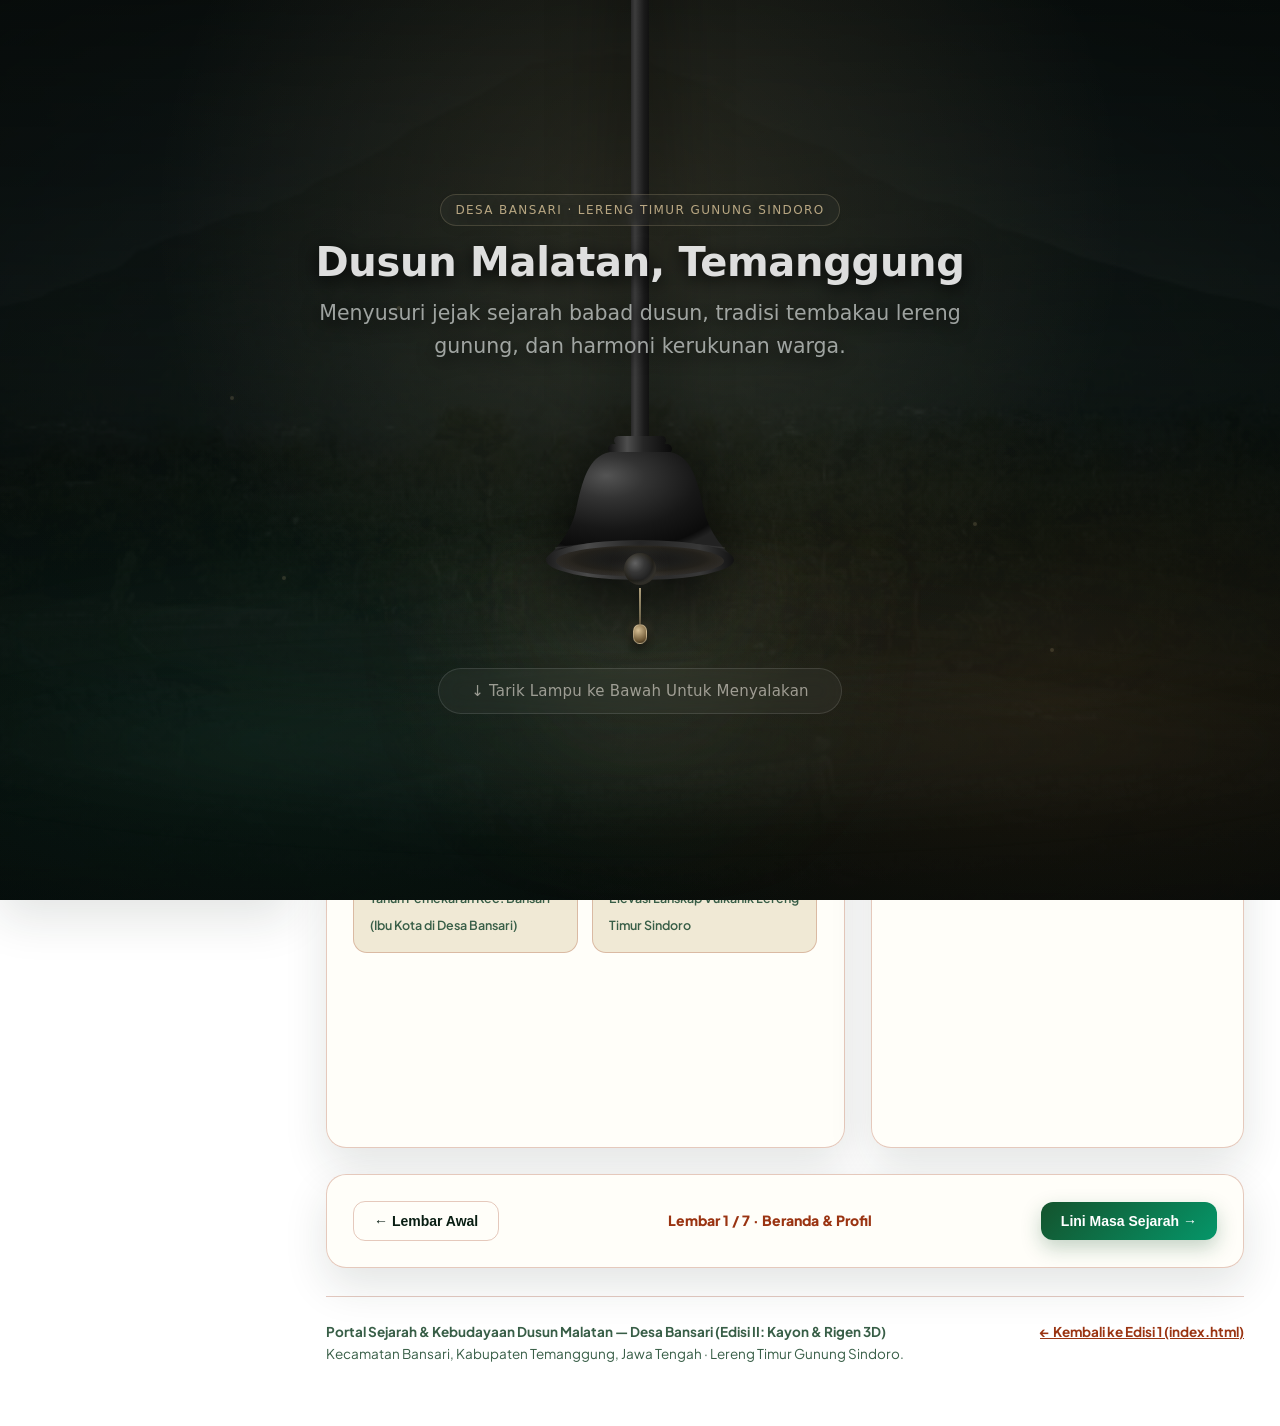
<file: index.html>
<!DOCTYPE html>
<html lang="id" data-theme="light">
<head>
  <meta charset="UTF-8" />
  <meta name="viewport" content="width=device-width, initial-scale=1.0" />
  <title>Edisi 2 (Arsitektur Kayon & Rigen 3D) — Portal Sejarah Dusun Malatan, Desa Bansari</title>
  <meta name="description" content="Edisi Visual Kedua: Ensiklopedia sejarah digital, peta kultural interaktif, tradisi tembakau lereng Sindoro, dan studi bina damai Dusun Malatan, Desa Bansari, Kecamatan Bansari, Kabupaten Temanggung." />
  <link rel="preconnect" href="https://fonts.googleapis.com">
  <link rel="preconnect" href="https://fonts.gstatic.com" crossorigin>
  <link href="https://fonts.googleapis.com/css2?family=Cinzel:wght@600;700;800&family=Cormorant+Garamond:ital,wght@0,600;0,700;1,600&family=Lora:ital,wght@0,500;0,600;0,700;1,600&family=Plus+Jakarta+Sans:wght@400;500;600;700;800&display=swap" rel="stylesheet">
  <link rel="stylesheet" href="edisi-gunungan.css?v=20261107j" />
</head>
<body class="gate-locked">

  <!-- =========================================================================
       TAMPILAN AWAL: ATMOSPHERIC TWILIGHT SINDORO & 3D BELL SPOTLIGHT
       ========================================================================= -->
  <div class="kayon-split-gate" id="kayonSplitGate" role="dialog" aria-label="Gerbang Pembuka Dusun Malatan">
    <div class="bell-scene" id="bellScene">
      <!-- Latar Atmosferik Berlapis: Siluet Panorama Sindoro, Gradien Senja & Kabut Lereng -->
      <div class="bell-bg-panorama" style="background-image: url('sindoro-bg.jpg');"></div>
      <div class="bell-ambient-aurora"></div>
      <div class="bell-mist-drift mist-drift-1"></div>
      <div class="bell-mist-drift mist-drift-2"></div>

      <!-- Partikel Cahaya Halus (Kunang-kunang / Embun Senja Lereng Sindoro) -->
      <div class="bell-fireflies" aria-hidden="true">
        <span class="firefly-mote m1"></span>
        <span class="firefly-mote m2"></span>
        <span class="firefly-mote m3"></span>
        <span class="firefly-mote m4"></span>
        <span class="firefly-mote m5"></span>
        <span class="firefly-mote m6"></span>
      </div>

      <!-- Tulisan di atas lampu dengan font standar biasa soal Dusun Malatan -->
      <div class="bell-top-caption">
        <span class="bell-caption-kicker">Desa Bansari · Lereng Timur Gunung Sindoro</span>
        <p class="bell-caption-title">Dusun Malatan, Temanggung</p>
        <p class="bell-caption-desc">Menyusuri jejak sejarah babad dusun, tradisi tembakau lereng gunung, dan harmoni kerukunan warga.</p>
      </div>

      <!-- Lonceng / Lampu Gantung 3D dengan Ayunan Halus -->
      <div class="bell-wrapper" id="bellTrigger" role="button" tabindex="0" aria-label="Nyalakan lampu untuk masuk ke halaman utama">
        <svg class="bell-svg" viewBox="0 0 240 220" fill="none" xmlns="http://www.w3.org/2000/svg">
          <defs>
            <!-- Gradien Batang Gantung Atas -->
            <linearGradient id="stemGrad" x1="106" y1="0" x2="134" y2="0" gradientUnits="userSpaceOnUse">
              <stop offset="0%" stop-color="#0d0d0d"/>
              <stop offset="32%" stop-color="#3d3d3d"/>
              <stop offset="65%" stop-color="#1a1a1a"/>
              <stop offset="100%" stop-color="#080808"/>
            </linearGradient>

            <!-- Gradien Cincin Leher Lonceng -->
            <linearGradient id="ringGrad" x1="88" y1="0" x2="152" y2="0" gradientUnits="userSpaceOnUse">
              <stop offset="0%" stop-color="#111111"/>
              <stop offset="30%" stop-color="#4e4e4e"/>
              <stop offset="55%" stop-color="#262626"/>
              <stop offset="100%" stop-color="#0a0a0a"/>
            </linearGradient>

            <!-- Gradien Bodi Utama Lonceng 3D Matte -->
            <radialGradient id="bellBodyGrad" cx="36%" cy="28%" r="70%" fx="32%" fy="22%">
              <stop offset="0%" stop-color="#545454"/>
              <stop offset="28%" stop-color="#333333"/>
              <stop offset="65%" stop-color="#171717"/>
              <stop offset="92%" stop-color="#0b0b0b"/>
              <stop offset="100%" stop-color="#222222"/>
            </radialGradient>

            <!-- Gradien Bibir Luar Lonceng -->
            <linearGradient id="outerRimGrad" x1="26" y1="0" x2="214" y2="0" gradientUnits="userSpaceOnUse">
              <stop offset="0%" stop-color="#1c1c1c"/>
              <stop offset="22%" stop-color="#4a4a4a"/>
              <stop offset="50%" stop-color="#242424"/>
              <stop offset="82%" stop-color="#383838"/>
              <stop offset="100%" stop-color="#121212"/>
            </linearGradient>

            <!-- Gradien Rongga Dalam Lonceng (Saat Mati) -->
            <radialGradient id="innerDarkGrad" cx="50%" cy="45%" r="55%">
              <stop offset="0%" stop-color="#050505"/>
              <stop offset="70%" stop-color="#141414"/>
              <stop offset="100%" stop-color="#2c2c2c"/>
            </radialGradient>

            <!-- Gradien Rongga Dalam Lonceng (Saat Menyala Terang Benderang) -->
            <radialGradient id="innerLitGrad" cx="50%" cy="45%" r="55%">
              <stop offset="0%" stop-color="#ffffff"/>
              <stop offset="45%" stop-color="#fff6d6"/>
              <stop offset="78%" stop-color="#ffcf70"/>
              <stop offset="95%" stop-color="#8a5a1e"/>
              <stop offset="100%" stop-color="#3b250a"/>
            </radialGradient>

            <!-- Gradien Bandul / Bola Lampu (Saat Mati) -->
            <radialGradient id="clapperDark" cx="35%" cy="32%" r="65%">
              <stop offset="0%" stop-color="#585858"/>
              <stop offset="45%" stop-color="#262626"/>
              <stop offset="85%" stop-color="#0d0d0d"/>
              <stop offset="100%" stop-color="#1f1f1f"/>
            </radialGradient>

            <!-- Gradien Bandul / Bola Lampu (Saat Menyala Terang Benderang) -->
            <radialGradient id="clapperLit" cx="50%" cy="50%" r="50%">
              <stop offset="0%" stop-color="#ffffff"/>
              <stop offset="60%" stop-color="#ffffff"/>
              <stop offset="100%" stop-color="#ffe08a"/>
            </radialGradient>

            <!-- Filter Cahaya Bohlam (Ringan & Cepat di GPU HP/Desktop) -->
            <filter id="bulbGlow" x="-60%" y="-60%" width="220%" height="220%">
              <feGaussianBlur stdDeviation="10" result="blur1"/>
              <feMerge>
                <feMergeNode in="blur1"/>
                <feMergeNode in="SourceGraphic"/>
              </feMerge>
            </filter>
          </defs>

          <!-- Kabel / Batang Gantung Atas Panjang Menyambung Penuh ke Plafon Atas -->
          <path d="M111 -700 H129 V46 H111 Z" fill="url(#stemGrad)"/>

          <!-- Cincin Leher Lonceng 1 & 2 -->
          <rect x="94" y="42" width="52" height="9" rx="4.5" fill="url(#ringGrad)"/>
          <rect x="88" y="50" width="64" height="10" rx="5" fill="url(#ringGrad)"/>

          <!-- Bodi Melengkung Lonceng -->
          <path d="M90 58 
                   C68 62, 62 88, 56 116 
                   C50 142, 34 156, 26 165 
                   L214 165 
                   C206 156, 190 142, 184 116 
                   C178 88, 172 62, 150 58 Z" 
                fill="url(#bellBodyGrad)"/>

          <!-- Garis Aksentuasi Atas Bibir Lonceng -->
          <path d="M35 154 Q120 142 205 154" stroke="rgba(255,255,255,0.08)" stroke-width="1.5" fill="none"/>
          <ellipse cx="120" cy="166" rx="94" ry="20" fill="url(#outerRimGrad)"/>

          <!-- Rongga Dalam Lonceng (Gelap) -->
          <ellipse cx="120" cy="167" rx="84" ry="15.5" fill="url(#innerDarkGrad)"/>

          <!-- Rongga Dalam Lonceng (Menyala - Transisi Opacity) -->
          <ellipse class="svg-inner-lit" cx="120" cy="167" rx="84" ry="15.5" fill="url(#innerLitGrad)"/>

          <!-- Bola Lampu / Bandul (Gelap) -->
          <circle class="svg-clapper-dark" cx="120" cy="175" r="16" fill="url(#clapperDark)"/>

          <!-- Bola Lampu / Bandul (Menyala) -->
          <circle class="svg-clapper-lit" cx="120" cy="175" r="16" fill="url(#clapperLit)" filter="url(#bulbGlow)"/>
        </svg>

        <!-- Tali Tarik Lampu Interaktif (Ditarik ke Bawah) -->
        <div class="bell-pull-cord" id="bellPullCord" aria-hidden="true">
          <span class="pull-cord-line"></span>
          <span class="pull-cord-knob"></span>
        </div>

        <div class="spotlight"></div>
        <div class="spotlight-core"></div>
      </div>

      <!-- Petunjuk / Handle Tarik Interaktif -->
      <button class="glow-btn" id="holdBtn" type="button">
        <span id="btnText">↓ Tarik Lampu ke Bawah Untuk Menyalakan</span>
      </button>
    </div>
  </div>

  <!-- =========================================================================
       ANIMASI TRANSISI PINDAH HALAMAN: KISI RIGEN BAMBU 3D & AWAN GUNUNGAN EMAS
       ========================================================================= -->
  <div class="rigen-shutter-curtain" id="rigenShutterCurtain" aria-hidden="true">
    <div class="rigen-slats-grid" id="rigenSlatsGrid">
      <!-- 10 3D Folding Bamboo Rigen Slats generated by edisi-gunungan.js -->
    </div>
    <div class="mist-wave mist-wave-top"></div>
    <div class="mist-wave mist-wave-bottom"></div>
    <div class="shutter-center-crest" id="shutterCenterCrest">
      <div class="shutter-gunungan-icon">⛰️</div>
      <span class="shutter-kicker">MEMBUKA LEMBAR BABAD SINDORO</span>
      <strong class="shutter-title" id="shutterPageTitle">Beranda</strong>
    </div>
  </div>

  <!-- =========================================================================
       LATAR BELAKANG WATERMARK LOGO KECAMATAN BANSARI & PANGGUNG 3D RIGEN/SURYA
       ========================================================================= -->
  <div class="bansari-fixed-seal" id="bansariFixedSeal" aria-hidden="true">
    <div class="seal-orbit-wrap">
      <svg class="seal-orbit-svg" viewBox="0 0 380 380">
        <defs>
          <path id="orbitTextPath" d="M 190, 190 m -156, 0 a 156,156 0 1,1 312,0 a 156,156 0 1,1 -312,0" />
        </defs>
        <circle cx="190" cy="190" r="176" fill="none" stroke="currentColor" stroke-width="1.5" stroke-dasharray="10 6" opacity="0.45" />
        <circle cx="190" cy="190" r="140" fill="none" stroke="currentColor" stroke-width="1.2" opacity="0.35" />
        <text fill="currentColor" font-size="11.5" font-weight="800" letter-spacing="3.5">
          <textPath href="#orbitTextPath" startOffset="3%">
            ★ PEMERINTAH KABUPATEN TEMANGGUNG · KECAMATAN BANSARI · DESA BANSARI ★
          </textPath>
        </text>
      </svg>
      <img src="logo-bansari-temanggung.png" alt="Logo Kecamatan Bansari" class="seal-center-img" />
    </div>
  </div>

  <!-- PANGGUNG 3D FLOATING RIGEN BAMBU & HELAI RAJANGAN TEMBAKAU EMAS -->
  <div class="Floating3DCultureStage" id="floating3DStage" aria-hidden="true">
    <div class="ambient-sun-glow"></div>
    <div class="floating-3d-objects" id="floating3DObjects">
      <!-- Populated with 3D Floating Bamboo Rigen & Golden Tobacco Strands by edisi-gunungan.js -->
    </div>
  </div>

  <!-- Top Reading Progress Ribbon -->
  <div class="top-progress-bar" id="scrollProgress"></div>

  <!-- =========================================================================
       APP SHELL: SIDEBAR DOCK KIRI + AREA PANGGUNG UTAMA 3D
       ========================================================================= -->
  <div class="studio-layout">

    <!-- SIDEBAR NAVIGASI BABAD (LEFT DOCK) -->
    <aside class="babad-sidebar" id="navbar">
      <a href="#beranda" class="sidebar-brand">
        <div class="sidebar-crest">
          <img src="logo-bansari-temanggung.png" alt="Logo Kecamatan Bansari" />
        </div>
        <div class="sidebar-brand-text">
          <span class="brand-eyebrow">KEC. BANSARI · TEMANGGUNG</span>
          <strong>Dusun Malatan</strong>
          <small>Edisi II · Kayon &amp; Rigen 3D</small>
        </div>
      </a>

      <div class="sidebar-caption">DAFTAR LEMBAR BABAD (7 HALAMAN)</div>
      <nav class="sidebar-nav" id="navLinks">
        <a href="#beranda" class="active-nav">
          <span class="nav-num">01</span>
          <span class="nav-text">Beranda &amp; Profil</span>
        </a>
        <a href="#linimasa">
          <span class="nav-num">02</span>
          <span class="nav-text">Lini Masa Sejarah</span>
        </a>
        <a href="#peta-kultural">
          <span class="nav-num">03</span>
          <span class="nav-text">Peta Kontur Spasial</span>
        </a>
        <a href="#ensiklopedia">
          <span class="nav-num">04</span>
          <span class="nav-text">Budaya &amp; Tembakau</span>
        </a>
        <a href="#bina-damai">
          <span class="nav-num">05</span>
          <span class="nav-text">Harmoni Bina Damai</span>
        </a>
        <a href="#eksplorasi-ai">
          <span class="nav-num">06</span>
          <span class="nav-text">Tanya Sejarah &amp; Kuis</span>
        </a>
        <a href="#referensi">
          <span class="nav-num">07</span>
          <span class="nav-text">Referensi Ilmiah</span>
        </a>
      </nav>

      <div class="sidebar-footer-actions">
        <button class="theme-switch-btn" id="themeToggle" title="Ganti Tema Terang / Tema Gelap">
          <span id="themeIcon">☀️</span>
          <span id="themeLabel">Tema Terang: Lontar 3D</span>
        </button>

        <div class="sidebar-row-btns">
          <button class="btn-outline btn-xs" id="printArchiveBtn" title="Cetak seluruh halaman">
            📄 Cetak PDF
          </button>
          <a href="peta-malatan.html" class="btn-outline btn-xs" title="Buka Atlas Spasial & WebGIS Interaktif Dusun Malatan">
            🛰️ WebGIS Satelit
          </a>
        </div>
      </div>
    </aside>

    <!-- MAIN 3D STAGE VIEWPORT -->
    <main class="babad-stage-main">

      <!-- TOP STATUS BAR -->
      <header class="stage-topbar">
        <div class="topbar-crumbs">
          <span class="crumb-badge">📍 Lereng Timur Gn. Sindoro (1.000–1.500 mdpl)</span>
          <span class="crumb-sep">·</span>
          <span class="crumb-chapter" id="topbarActiveChapter">Lembar 01 / 07 — Beranda &amp; Profil</span>
        </div>
        <div class="topbar-quick-links">
          <a href="peta-malatan.html" class="edition-switch-pill">🛰️ Buka Atlas WebGIS Satelit (14 Situs &amp; Peta 2018)</a>
        </div>
      </header>

      <!-- =====================================================================
           HALAMAN 1: BERANDA (BENTO MUSEUM & DIORAMA GUNUNGAN 3D)
           ===================================================================== -->
      <section class="section page-section active-page" id="beranda">
        <div class="bento-hero-grid">

          <!-- Main Editorial Narrative Card -->
          <div class="bento-main-card origami-anim">
            <div class="badge-row">
              <span class="pill pill-gold">📍 Kec. Bansari, Kab. Temanggung</span>
              <span class="pill pill-emerald">⛰️ Pusat Pemerintahan di Dusun Malatan</span>
            </div>

            <h1>
              Menelusuri Jejak Sejarah, Tradisi Agraris &amp; <em>Harmoni Dusun Malatan</em> Desa Bansari
            </h1>

            <p class="hero-lead">
              Portal dokumentasi sejarah lokal, kearifan budaya perajang <strong>Tembakau Lembutan</strong>, warisan manuskrip ulama, hingga laboratorium hidup <strong>kerukunan lintas iman (Bina Damai)</strong> masyarakat Dusun Malatan di kaki Gunung Sindoro.
            </p>

            <div class="hero-cta">
              <a href="#linimasa" class="btn-primary">Buka Lini Masa Sejarah →</a>
              <a href="peta-malatan.html" class="btn-secondary">🛰️ Atlas WebGIS Satelit (14 Situs)</a>
              <a href="#peta-kultural" class="btn-secondary">🗺️ Peta Kontur</a>
            </div>

            <div class="hero-stats">
              <div class="stat-item origami-anim">
                <strong data-count-target="2001">2001</strong>
                <span>Tahun Pemekaran Kec. Bansari (Ibu Kota di Desa Bansari)</span>
              </div>
              <div class="stat-item origami-anim">
                <strong>1.000–1.500m</strong>
                <span>Elevasi Lanskap Vulkanik Lereng Timur Sindoro</span>
              </div>
              <div class="stat-item origami-anim">
                <strong>13 Desa / 43 Dusun</strong>
                <span>Pusat Pemerintahan Berada di Dusun Malatan</span>
              </div>
              <div class="stat-item origami-anim">
                <strong>100% Harmoni</strong>
                <span>Model Sosiologis Bina Damai Lintas Agama</span>
              </div>
            </div>
          </div>

          <!-- Right Column: 3D Interactive Diorama & Geocultural Profile -->
          <aside class="bento-side-card origami-anim">
            <div class="card-header-tag">DIORAMA INTERAKTIF 3D · GEOGRAFI &amp; BUDAYA</div>
            <h3>Mandala Kultural Malatan – Sindoro</h3>

            <!-- 3D Multi-Layer Interactive Diorama Box -->
            <div class="diorama-3d-box" id="heroDioramaBox" title="Gerakkan kursor untuk memiringkan Diorama 3D">
              <div class="diorama-layer layer-sky">
                <span class="diorama-sun"></span>
              </div>
              <div class="diorama-layer layer-mountain">
                <svg viewBox="0 0 400 175" class="diorama-svg">
                  <polygon points="10,170 140,22 285,170" fill="#15803d" fill-opacity="0.58" stroke="#fde047" stroke-width="1.8" />
                  <polygon points="195,170 305,48 395,170" fill="#065f46" fill-opacity="0.52" stroke="#34d399" stroke-width="1.2" />
                  <path d="M25,148 Q165,118 380,152" fill="none" stroke="#f59e0b" stroke-dasharray="5 4" stroke-width="1.6" />
                </svg>
              </div>
              <div class="diorama-layer layer-pins">
                <div class="diorama-floating-badge badge-embung">💧 Embung Bansari (1.400m)</div>
                <div class="diorama-floating-badge badge-malatan">🏛️ Dusun Malatan (1.250m)</div>
                <div class="diorama-floating-badge badge-tembakau">🌿 Sentra Rigen Tembakau</div>
              </div>
              <div class="diorama-hint">✨ Gerakkan mouse di atas diorama untuk efek kedalaman 3D berlapis</div>
            </div>

            <ul class="geo-list">
              <li>
                <span>Koordinat Kultural:</span>
                <strong>Lereng Timur Gn. Sindoro, Kab. Temanggung</strong>
              </li>
              <li>
                <span>Peran Administratif:</span>
                <strong>Lokasi Kantor Kecamatan &amp; Pusat Desa Bansari</strong>
              </li>
              <li>
                <span>Komoditas Warisan:</span>
                <strong>Tembakau Lembutan &amp; Srintil, Kopi Arabika, Hortikultura</strong>
              </li>
              <li>
                <span>Tradisi Utama:</span>
                <strong>Merti Dusun (Nyadran), Wiwitan, Jamasan Gobang, Gelar Budaya</strong>
              </li>
            </ul>
          </aside>

        </div>
      </section>

      <!-- =====================================================================
           HALAMAN 2: LINI MASA SEJARAH
           ===================================================================== -->
      <section class="section page-section" id="linimasa">
        <div class="section-header origami-anim">
          <div>
            <span class="section-kicker">01 · PERIODISASI SEJARAH LOKAL</span>
            <h2>Lini Masa Sejarah Dusun Malatan &amp; Desa Bansari</h2>
            <p>Telusuri perkembangan historis wilayah lereng Gunung Sindoro dari masa peradaban agraris kuno, masuknya budidaya tembakau, warisan manuskrip ulama, hingga pemekaran administratif dan studi bina damai modern.</p>
          </div>
          <div class="timeline-filters" id="timelineFilters">
            <button class="filter-btn active" data-era="all">Semua Era</button>
            <button class="filter-btn" data-era="kuno">Akar Kuno &amp; Babad Alas</button>
            <button class="filter-btn" data-era="agraris">Era Tembakau &amp; Kolonial</button>
            <button class="filter-btn" data-era="intelektual">Ulama &amp; Lintas Iman</button>
            <button class="filter-btn" data-era="modern">Pemekaran 2001 – Kini</button>
          </div>
        </div>

        <div class="timeline-deck-grid" id="timelineContainer">
          <!-- Populated dynamically by edisi-gunungan.js -->
        </div>
      </section>

      <!-- =====================================================================
           HALAMAN 3: PETA KONTUR TOPOGRAFI SPASIAL
           ===================================================================== -->
      <section class="section page-section" id="peta-kultural">
        <div class="section-header origami-anim">
          <div>
            <span class="section-kicker">02 · KARTOGRAFI TOPOGRAFI &amp; PEMETAAN SPASIAL (SKALA 1:12.500)</span>
            <h2>Peta Kontur Topografi Interaktif Dusun Malatan &amp; Lereng Sindoro</h2>
            <p>Visualisasi garis kontur ketinggian (<em>isohypses</em>) lereng timur Gunung Sindoro (980 – 2.100 mdpl). Geser kursor pada peta untuk membaca elevasi kontur secara <em>real-time</em>, dan klik titik lokus untuk membedah data historisnya.</p>
          </div>

          <div class="topo-toolbar">
            <label class="topo-toggle"><input type="checkbox" id="toggleContours" checked /> Garis Kontur &amp; Elevasi</label>
            <label class="topo-toggle"><input type="checkbox" id="toggleHydro" checked /> Aliran Mata Air &amp; Lembah</label>
            <label class="topo-toggle"><input type="checkbox" id="toggleGrid" checked /> Grid Koordinat Geografis</label>
            <div class="topo-telemetry" id="topoTelemetry">
              <span>🧭 Kursor: <strong>07°18'12" LS · 110°01'44" BT</strong></span>
              <span>⛰️ Elevasi: <strong>1.250 mdpl</strong></span>
              <span>📐 Lereng: <strong>14% (Landai–Sedang)</strong></span>
            </div>
            <a href="peta-malatan.html" class="btn-primary" style="padding: 8px 16px; font-size: 0.82rem; text-decoration: none; display: inline-flex; align-items: center; gap: 6px; border-radius: 999px;">
              🛰️ Buka Atlas WebGIS Satelit Penuh (14 Titik GPS + Overlay Peta 2018) →
            </a>
          </div>
        </div>

        <div class="map-explorer-grid">
          <div class="map-canvas-box origami-anim">
            <svg viewBox="0 0 760 500" class="cultural-map-svg" id="culturalMapSvg" aria-label="Peta Kontur Topografi Dusun Malatan Desa Bansari">
              <defs>
                <radialGradient id="hypsoBase2" cx="12%" cy="14%" r="92%">
                  <stop offset="0%" stop-color="#365314" stop-opacity="0.72" />
                  <stop offset="28%" stop-color="#14532d" stop-opacity="0.68" />
                  <stop offset="62%" stop-color="#064e3b" stop-opacity="0.78" />
                  <stop offset="100%" stop-color="#071712" stop-opacity="0.96" />
                </radialGradient>
                <pattern id="topoGridPattern2" width="76" height="50" patternUnits="userSpaceOnUse">
                  <path d="M 76 0 L 0 0 0 50" fill="none" stroke="#34d399" stroke-opacity="0.12" stroke-width="0.8" />
                </pattern>
              </defs>

              <rect width="760" height="500" rx="14" fill="url(#hypsoBase2)" />

              <g id="layerGrid">
                <rect width="760" height="500" fill="url(#topoGridPattern2)" />
                <text x="8" y="14" class="grid-coord">110°00'30" BT</text>
                <text x="235" y="14" class="grid-coord">110°01'15" BT</text>
                <text x="465" y="14" class="grid-coord">110°02'00" BT</text>
                <text x="675" y="14" class="grid-coord">110°02'45" BT</text>
                <text x="8" y="110" class="grid-coord">07°17'30" LS</text>
                <text x="8" y="260" class="grid-coord">07°18'15" LS</text>
                <text x="8" y="410" class="grid-coord">07°19'00" LS</text>
              </g>

              <g id="layerContours">
                <path d="M 0,0 L 210,0 C 195,58 160,92 135,125 C 102,168 62,195 0,220 Z" fill="#65a30d" fill-opacity="0.16" />
                <path d="M 0,0 L 310,0 C 285,82 250,130 205,175 C 155,225 88,268 0,305 Z" fill="#16a34a" fill-opacity="0.12" />
                <path class="contour-index" d="M 0,135 C 38,125 65,105 88,82 C 110,58 128,32 142,0" />
                <path class="contour-sub" d="M 0,168 C 48,154 82,128 112,98 C 138,72 158,38 175,0" />
                <path class="contour-sub" d="M 0,195 C 58,178 96,150 132,115 C 162,84 185,44 205,0" />
                <path class="contour-index" d="M 0,222 C 65,202 108,172 148,132 C 175,105 198,68 235,0" />
                <path class="contour-sub" d="M 0,252 C 74,230 118,195 145,162 C 156,148 178,152 192,135 C 218,104 242,58 272,0" />
                <path class="contour-sub" d="M 0,280 C 86,255 135,216 168,180 C 182,164 205,168 220,148 C 248,112 275,62 308,0" />
                <path class="contour-index" d="M 0,308 C 98,282 152,242 190,202 C 206,184 232,188 248,166 C 280,124 312,68 345,0" />
                <path class="contour-sub" d="M 0,336 C 112,308 170,266 214,222 C 232,204 260,208 278,184 C 314,136 348,74 385,0" />
                <path class="contour-sub" d="M 0,365 C 125,335 190,290 238,242 C 258,222 288,226 308,202 C 348,150 385,82 425,0" />
                <path class="contour-index" d="M 0,425 C 158,390 235,342 290,286 C 315,262 348,264 372,235 C 418,178 462,98 512,0" />
                <path class="contour-sub" d="M 0,455 C 175,418 258,368 318,308 C 345,282 380,284 406,252 C 455,192 502,108 556,0" />
                <path class="contour-index" d="M 35,500 C 215,462 312,412 378,352 C 408,322 448,324 476,288 C 532,220 588,128 650,0" />
                <path class="contour-sub" d="M 105,500 C 262,468 352,422 414,368 C 445,340 485,342 515,306 C 572,236 632,140 698,0" />
                <path class="contour-index" d="M 275,500 C 385,476 458,438 508,395 C 538,370 575,372 605,338 C 658,272 715,180 760,82" />
                <path class="contour-index" d="M 485,500 C 552,482 602,452 642,418 C 675,392 718,365 760,285" />
              </g>

              <g id="layerHydro">
                <path d="M 92,48 Q 168,145 232,188 T 395,282 T 615,375 T 760,435" fill="none" stroke="#38bdf8" stroke-width="2.4" stroke-opacity="0.72" />
                <path d="M 160,145 Q 275,215 385,275 T 695,435" fill="none" stroke="#f59e0b" stroke-opacity="0.78" stroke-width="3.2" stroke-dasharray="8 5" />
              </g>

              <g class="map-pin" data-spot="embung-bansari" data-elev="1.400 mdpl" transform="translate(215, 148)">
                <circle r="19" class="pin-pulse" />
                <circle r="10" class="pin-core" />
                <text x="0" y="3.5" text-anchor="middle" class="pin-num">6</text>
                <text x="16" y="-4" class="pin-label">Embung Bansari</text>
                <text x="16" y="9" class="pin-sublabel">Elevasi ~1.400 mdpl</text>
              </g>

              <g class="map-pin" data-spot="gelar-budaya" data-elev="1.310 mdpl" transform="translate(292, 232)">
                <circle r="19" class="pin-pulse" />
                <circle r="10" class="pin-core" />
                <text x="0" y="3.5" text-anchor="middle" class="pin-num">4</text>
                <text x="16" y="-4" class="pin-label">Arena Merti Dusun &amp; Budaya</text>
                <text x="16" y="9" class="pin-sublabel">Elevasi ~1.310 mdpl</text>
              </g>

              <g class="map-pin active" data-spot="malatan-pusat" data-elev="1.250 mdpl" transform="translate(388, 276)">
                <circle r="19" class="pin-pulse" />
                <circle r="10" class="pin-core" />
                <text x="0" y="3.5" text-anchor="middle" class="pin-num">1</text>
                <text x="16" y="-4" class="pin-label">Pusat Dusun Malatan &amp; Kec. Bansari</text>
                <text x="16" y="9" class="pin-sublabel">Kontur Indeks 1.250 mdpl</text>
              </g>

              <g class="map-pin" data-spot="harmoni-ibadah" data-elev="1.235 mdpl" transform="translate(335, 345)">
                <circle r="19" class="pin-pulse" />
                <circle r="10" class="pin-core" />
                <text x="0" y="3.5" text-anchor="middle" class="pin-num">2</text>
                <text x="16" y="-4" class="pin-label">Masjid &amp; Gereja (Bina Damai)</text>
                <text x="16" y="9" class="pin-sublabel">Elevasi ~1.235 mdpl</text>
              </g>

              <g class="map-pin" data-spot="sentra-tembakau" data-elev="1.210 mdpl" transform="translate(495, 312)">
                <circle r="19" class="pin-pulse" />
                <circle r="10" class="pin-core" />
                <text x="0" y="3.5" text-anchor="middle" class="pin-num">3</text>
                <text x="16" y="-4" class="pin-label">Sentra Rigen Tembakau Lembutan</text>
                <text x="16" y="9" class="pin-sublabel">Elevasi ~1.210 mdpl</text>
              </g>

              <g class="map-pin" data-spot="manuskrip-tambahrejo" data-elev="1.150 mdpl" transform="translate(505, 185)">
                <circle r="19" class="pin-pulse" />
                <circle r="10" class="pin-core" />
                <text x="0" y="3.5" text-anchor="middle" class="pin-num">5</text>
                <text x="16" y="-4" class="pin-label">Jejak Manuskrip Kyai Mohaedi</text>
                <text x="16" y="9" class="pin-sublabel">Tambahrejo · ~1.150 mdpl</text>
              </g>
            </svg>

            <div class="elevation-profile-box">
              <div class="profile-header">
                <strong>📈 PENAMPANG MELINTANG TOPOGRAFI (BARAT LAUT → TENGGARA)</strong>
                <span id="activeProfileSpot">Lokus Aktif: Pusat Dusun Malatan (1.250 mdpl)</span>
              </div>
              <svg viewBox="0 0 720 95" class="profile-svg">
                <line x1="40" y1="18" x2="700" y2="18" stroke="#64748b" stroke-dasharray="3 3" stroke-width="0.8" />
                <line x1="40" y1="45" x2="700" y2="45" stroke="#64748b" stroke-dasharray="3 3" stroke-width="0.8" />
                <line x1="40" y1="72" x2="700" y2="72" stroke="#64748b" stroke-dasharray="3 3" stroke-width="0.8" />
                <text x="4" y="21" font-size="9">1.600m</text>
                <text x="4" y="48" font-size="9">1.300m</text>
                <text x="4" y="75" font-size="9">1.000m</text>
                <path d="M 40,8 Q 155,22 215,32 T 390,52 T 535,64 T 700,78" fill="none" stroke="#16a34a" stroke-width="2.5" />
                <circle cx="195" cy="29" r="4.5" fill="#0284c7" />
                <text x="195" y="20" text-anchor="middle" font-size="9">Embung (1.400m)</text>
                <circle cx="390" cy="52" r="5.5" fill="#d97706" />
                <text x="390" y="41" text-anchor="middle" font-size="9.5" font-weight="700">Malatan (1.250m)</text>
                <circle cx="545" cy="65" r="4.5" fill="#15803d" />
                <text x="545" y="55" text-anchor="middle" font-size="9">Tambahrejo (1.150m)</text>
              </svg>
            </div>
          </div>

          <div class="map-detail-panel origami-anim" id="mapDetailPanel">
            <!-- Populated dynamically by edisi-gunungan.js -->
          </div>
        </div>
      </section>

      <!-- =====================================================================
           HALAMAN 4: ENSIKLOPEDIA BUDAYA & TEMBAKAU
           ===================================================================== -->
      <section class="section page-section" id="ensiklopedia">
        <div class="section-header origami-anim">
          <div>
            <span class="section-kicker">03 · ENSIKLOPEDIA BUDAYA &amp; EKONOMI AGRARIS</span>
            <h2>Khasanah Tradisi Malatan &amp; Warisan Tembakau Bansari</h2>
            <p>Cari dan pelajari artefak budaya, ritual pertanian tembakau lereng Sindoro, kesenian rakyat, hingga naskah kuno di Desa Bansari.</p>
          </div>

          <div class="search-filter-bar">
            <input type="search" id="archiveSearch" placeholder="🔍 Cari tradisi, istilah (mis. wiwitan, gobang, nyadran, manuskrip)..." />
            <select id="archiveCategory">
              <option value="all">Semua Kategori</option>
              <option value="Ritual Adat">Ritual Adat</option>
              <option value="Warisan Tembakau">Warisan Tembakau</option>
              <option value="Seni Pertunjukan">Seni Pertunjukan</option>
              <option value="Naskah & Tokoh">Naskah &amp; Tokoh</option>
            </select>
          </div>
        </div>

        <div class="archive-grid" id="archiveGrid">
          <!-- Populated dynamically by edisi-gunungan.js -->
        </div>
      </section>

      <!-- =====================================================================
           HALAMAN 5: HARMONI SOSIAL BINA DAMAI
           ===================================================================== -->
      <section class="section page-section" id="bina-damai">
        <div class="section-header origami-anim">
          <div>
            <span class="section-kicker">04 · KAJIAN SOSIOLOGIS &amp; ANTROPOLOGIS</span>
            <h2>Dusun Malatan sebagai Laboratorium Hidup <em>Bina Damai</em></h2>
            <p>Berdasarkan penelitian akademik (termasuk kajian repositori UIN Sunan Kalijaga Yogyakarta), Dusun Malatan di Desa Bansari dikenal luas sebagai model kerukunan antarumat beragama di pedesaan Jawa.</p>
          </div>
        </div>

        <div class="peace-grid">
          <article class="peace-card origami-anim">
            <div class="peace-icon">🤝</div>
            <h3>Kekerabatan Lintas Iman dalam Satu Keluarga</h3>
            <p>Di Dusun Malatan, perbedaan keyakinan (Islam dan Kristen/Katolik) tidak menjadi sekat sosial. Banyak keluarga besar yang anggotanya memeluk agama berbeda namun tetap tinggal dalam satu ikatan kekerabatan yang erat, saling mengunjungi saat Idulfitri maupun Natal.</p>
            <span class="theory-tag">Konsep: Kohesi Sosial Organik &amp; Ikatan Kekerabatan Jawa</span>
          </article>

          <article class="peace-card origami-anim">
            <div class="peace-icon">🕊️</div>
            <h3>Bina Damai (Peace Building) dalam Tradisi Dusun</h3>
            <p>Melalui ritual kolektif seperti Merti Dusun, Nyadran, Sambatan (gotong royong), dan kegiatan pemuda dusun, warga mengutamakan identitas bersama sebagai masyarakat Malatan di atas perbedaan teologis.</p>
            <span class="theory-tag">Kerangka Teori: Johan Galtung (Positive Peace) &amp; Talcott Parsons (AGIL)</span>
          </article>

          <article class="peace-card origami-anim">
            <div class="peace-icon">🏛️</div>
            <h3>Peran Tokoh Agama &amp; Sesepuh Dusun</h3>
            <p>Para pemuka agama Islam (Kyai/Takmir Masjid), pemuka Gereja, serta perangkat Dusun Malatan secara aktif merawat komunikasi dialogis dan menjaga ketenteraman bersama setiap kali ada perayaan keagamaan maupun agenda desa.</p>
            <span class="theory-tag">Rujukan: Studi Lapangan Sosiologi Agama UIN Sunan Kalijaga</span>
          </article>
        </div>
      </section>

      <!-- =====================================================================
           HALAMAN 6: TANYA SEJARAH, KUIS & SEJARAH LISAN
           ===================================================================== -->
      <section class="section page-section" id="eksplorasi-ai">
        <div class="section-header origami-anim">
          <div>
            <span class="section-kicker">05 · FITUR INTERAKTIF &amp; PARTISIPASI WARGA</span>
            <h2>Tanya Sejarawan Digital, Kuis Lokal &amp; Arsip Sejarah Lisan</h2>
            <p>Gunakan fitur interaktif di bawah ini untuk menggali sejarah Dusun Malatan dan Desa Bansari secara mendalam, menguji wawasan Anda, atau menyumbangkan catatan tutur sesepuh.</p>
          </div>
        </div>

        <div class="interactive-tabs origami-anim">
          <button class="tab-btn active" data-tab="tab-assistant">💬 Tanya Sejarawan Malatan</button>
          <button class="tab-btn" data-tab="tab-quiz">🎯 Kuis Sejarah Lokal (5 Soal)</button>
          <button class="tab-btn" data-tab="tab-oral">🎙️ Catat Sejarah Lisan Sesepuh</button>
        </div>

        <div class="tab-panel active origami-anim" id="tab-assistant">
          <div class="qa-layout">
            <div class="qa-sidebar">
              <h4>Pertanyaan Cepat (Klik untuk Bertanya):</h4>
              <div class="quick-questions" id="quickQuestions">
                <button class="q-chip" data-q="Bagaimana sejarah pemekaran Kecamatan Bansari tahun 2001 dan peran Dusun Malatan?">🏛️ Sejarah Kec. Bansari 2001 &amp; Peran Malatan</button>
                <button class="q-chip" data-q="Mengapa Dusun Malatan disebut laboratorium kerukunan umat beragama oleh peneliti UIN?">🕊️ Rahasia Kerukunan Agama di Dusun Malatan</button>
                <button class="q-chip" data-q="Apa itu tradisi Wiwitan, Jamasan Gobang, dan Tembakau Lembutan di Bansari?">🌿 Tradisi Tembakau Lembutan &amp; Jamasan Gobang</button>
                <button class="q-chip" data-q="Siapa Kyai Mohaedi Anwar dan apa peninggalan manuskrip kuno di Desa Bansari?">📜 Manuskrip Kuno Kyai Mohaedi Anwar</button>
                <button class="q-chip" data-q="Apa makna Merti Dusun, Nyadran, dan Gelar Budaya bagi masyarakat Malatan?">🎭 Makna Merti Dusun &amp; Gelar Budaya Malatan</button>
              </div>
            </div>

            <div class="qa-chat-container">
              <div class="chat-box" id="chatBox">
                <div class="chat-msg bot">
                  <strong>Asisten Arsip Sejarah Malatan–Bansari:</strong><br>
                  Sugeng rawuh! Silakan pilih pertanyaan di samping atau ketik kata kunci (misalnya: <em>asal-usul, tembakau, gereja, masjid, Kyai Mohaedi, embung, 2001, merti dusun</em>) untuk melihat penjelasan berbasis sumber sejarah.
                </div>
              </div>
              <form class="chat-input-row" id="qaForm">
                <input type="text" id="qaInput" placeholder="Ketik pertanyaan Anda tentang sejarah Dusun Malatan / Desa Bansari..." required />
                <button type="submit" class="btn-primary">Tanyakan</button>
              </form>
            </div>
          </div>
        </div>

        <div class="tab-panel" id="tab-quiz">
          <div class="quiz-box" id="quizContainer"></div>
        </div>

        <div class="tab-panel" id="tab-oral">
          <div class="oral-grid">
            <form class="oral-form" id="oralForm">
              <h4>Formulir Dokumentasi Sejarah Lisan (Oral History)</h4>
              <p class="muted-small">Karena sebagian kisah babad alas Dusun Malatan diwariskan secara lisan oleh para sesepuh, Anda dapat mencatat dan menyimpan hasil wawancara informan di sini.</p>
              <label>Nama Narasumber / Sesepuh Dusun</label>
              <input type="text" id="oralSpeaker" placeholder="Contoh: Mbah Karto (Sesepuh RT 02 Dusun Malatan)" required />

              <label>Kategori Riwayat</label>
              <select id="oralCategory">
                <option value="Asal-usul & Babad Alas">Asal-usul &amp; Babad Alas Dusun</option>
                <option value="Tradisi Merti Dusun / Nyadran">Tradisi Merti Dusun / Nyadran</option>
                <option value="Sejarah Pertanian Tembakau">Sejarah Pertanian Tembakau</option>
                <option value="Kerukunan & Sejarah Tempat Ibadah">Kerukunan &amp; Sejarah Tempat Ibadah</option>
              </select>

              <label>Catatan Tuturan Sejarah Lisan</label>
              <textarea id="oralContent" rows="4" placeholder="Tuliskan kisah, tahun perkiraan, atau kesaksian sejarah yang dituturkan..." required></textarea>

              <div class="form-actions">
                <button type="submit" class="btn-primary">💾 Simpan ke Arsip Lokal</button>
                <button type="button" class="btn-outline" id="exportOralBtn">📥 Unduh JSON Arsip</button>
              </div>
            </form>

            <div class="oral-list-box">
              <h4>Daftar Catatan Sejarah Lisan Tersimpan</h4>
              <div id="oralList" class="oral-list"></div>
            </div>
          </div>
        </div>
      </section>

      <!-- =====================================================================
           HALAMAN 7: REFERENSI ILMIAH
           ===================================================================== -->
      <section class="section page-section" id="referensi">
        <div class="section-header origami-anim">
          <div>
            <span class="section-kicker">06 · DAFTAR PUSTAKA &amp; SUMBER TERVERIFIKASI</span>
            <h2>Referensi Ilmiah &amp; Sumber Dokumentasi</h2>
            <p>Seluruh narasi dalam portal ini disusun berdasarkan rujukan penelitian akademik universitas, publikasi pemerintah daerah Kabupaten Temanggung, dan dokumentasi kebudayaan lereng Sindoro. Klik tombol <strong>Salin Sitasi</strong> untuk mengutip.</p>
          </div>
        </div>

        <div class="reference-list" id="referenceList">
          <!-- Populated dynamically by edisi-gunungan.js -->
        </div>
      </section>

      <!-- BOTTOM PAGER DOCK -->
      <div class="page-pager-dock" id="pagePagerDock">
        <button class="btn-outline pager-btn" id="prevPageBtn">← Lembar Sebelumnya</button>
        <div class="pager-indicator" id="pagerIndicator">Lembar 1 / 7 · Beranda</div>
        <button class="btn-primary pager-btn" id="nextPageBtn">Lembar Berikutnya →</button>
      </div>

      <footer class="footer">
        <div class="footer-inner">
          <div>
            <strong>Portal Sejarah &amp; Kebudayaan Dusun Malatan — Desa Bansari (Edisi II: Kayon &amp; Rigen 3D)</strong>
            <p>Kecamatan Bansari, Kabupaten Temanggung, Jawa Tengah · Lereng Timur Gunung Sindoro.</p>
          </div>
          <div class="footer-meta">
            <a href="index.html" style="color: var(--accent-gold); font-weight: 700;">← Kembali ke Edisi 1 (index.html)</a>
          </div>
        </div>
      </footer>

    </main>
  </div>

  <!-- POP-UP MODAL DETAIL BACAAN -->
  <div class="ui-popup-backdrop" id="detailPopupModal" role="dialog" aria-modal="true" aria-hidden="true">
    <div class="ui-popup-card" role="document">
      <div class="ui-popup-header">
        <div class="ui-popup-badges">
          <span class="ui-popup-pill" id="popupCategoryBadge">ARSIP SEJARAH</span>
          <span class="ui-popup-subpill" id="popupMetaBadge">Dusun Malatan · Desa Bansari</span>
        </div>
        <button type="button" class="ui-popup-close" id="closePopupBtn" aria-label="Tutup Pop-up">✕</button>
      </div>
      <div class="ui-popup-body">
        <h3 class="ui-popup-title" id="popupTitle">Judul Detail</h3>
        <div class="ui-popup-content" id="popupBodyText"></div>
        <div class="ui-popup-highlight" id="popupHighlightBox"></div>
      </div>
      <div class="ui-popup-footer">
        <button type="button" class="btn-outline" id="copyPopupBtn">📋 Salin Teks Detail</button>
        <button type="button" class="btn-primary" id="okPopupBtn">Tutup Jendela Baca</button>
      </div>
    </div>
  </div>

  <div id="toast" class="toast" role="status" aria-live="polite"></div>
  <script src="edisi-gunungan.js?v=20261107j"></script>
</body>
</html>
</file>
<file: edisi-gunungan.css>
/* =========================================================================
   EDISI II: ARSITEKTUR KAYON GUNUNGAN & RIGEN BAMBU 3D (edisi-gunungan.css)
   ========================================================================= */

:root[data-theme="light"] {
  --bg-primary: #f4efe0;
  --bg-secondary: rgba(238, 230, 209, 0.88);
  --bg-card: rgba(255, 254, 249, 0.95);
  --bg-card-hover: #ffffff;
  --border-color: rgba(154, 52, 18, 0.26);
  --border-strong: rgba(20, 83, 45, 0.35);
  --text-primary: #091e13;
  --text-secondary: #1b3b29;
  --text-muted: #385e47;
  --accent-gold: #9a3412;
  --accent-gold-bright: #b45309;
  --accent-gold-soft: #fef3c7;
  --accent-emerald: #14532d;
  --accent-emerald-bright: #15803d;
  --accent-emerald-soft: #dcfce7;
  --shadow-lg: 0 18px 44px rgba(24, 43, 29, 0.12);
}

:root[data-theme="dark"] {
  --bg-primary: #0d1210;
  --bg-secondary: rgba(20, 27, 24, 0.86);
  --bg-card: rgba(24, 32, 29, 0.92);
  --bg-card-hover: rgba(30, 40, 36, 0.96);
  --border-color: rgba(220, 210, 192, 0.12);
  --border-strong: rgba(220, 210, 192, 0.22);
  --text-primary: #e8e3d9;
  --text-secondary: #b6b0a4;
  --text-muted: #868075;
  --accent-gold: #cbb286;
  --accent-gold-bright: #dcc59c;
  --accent-gold-soft: rgba(203, 178, 134, 0.10);
  --accent-emerald: #2c4c3e;
  --accent-emerald-bright: #a3b6ab;
  --accent-emerald-soft: rgba(163, 182, 171, 0.10);
  --shadow-lg: 0 22px 50px rgba(0, 0, 0, 0.55);
}

* {
  box-sizing: border-box;
  margin: 0;
  padding: 0;
}

html {
  scroll-behavior: smooth;
}

body {
  font-family: 'Plus Jakarta Sans', -apple-system, BlinkMacSystemFont, sans-serif;
  background-color: var(--bg-primary);
  color: var(--text-primary);
  line-height: 1.68;
  overflow-x: hidden;
  transition: background-color 0.3s ease, color 0.3s ease;
}

:root[data-theme="light"] body {
  background:
    radial-gradient(circle at 85% 12%, rgba(253, 224, 71, 0.45) 0%, transparent 48%),
    radial-gradient(circle at 12% 85%, rgba(22, 163, 74, 0.18) 0%, transparent 52%),
    linear-gradient(160deg, #f8f4e8 0%, #ede4cd 52%, #e6f2e2 100%);
  background-attachment: fixed;
}

body.gate-locked {
  overflow: hidden;
}

h1, h2, h3, .serif {
  font-family: 'Cinzel', 'Cormorant Garamond', Georgia, serif;
  line-height: 1.22;
}

/* =========================================================================
   1. TAMPILAN AWAL: ATMOSPHERIC TWILIGHT SINDORO & 3D BELL SPOTLIGHT
   ========================================================================= */
.kayon-split-gate {
  position: fixed;
  inset: 0;
  z-index: 10000;
  display: flex;
  align-items: center;
  justify-content: center;
  overflow: hidden;
  background: #080d0b;
  user-select: none;
  transition:
    opacity 1.05s cubic-bezier(0.22, 1, 0.36, 1),
    transform 1.05s cubic-bezier(0.22, 1, 0.36, 1),
    visibility 1.05s;
}

.kayon-split-gate.gate-opened {
  opacity: 0;
  transform: scale(1.06);
  pointer-events: none;
  visibility: hidden;
}

.bell-scene {
  --bell-sway: 0deg;
  --bg-shift-x: 0px;
  --bg-shift-y: 0px;
  --pull-y: 0px;
  --pull-progress: 0;
  background: radial-gradient(ellipse 95% 85% at 50% 38%, #121d19 0%, #09100e 58%, #050807 100%);
  width: 100%;
  min-height: 100vh;
  display: flex;
  flex-direction: column;
  align-items: center;
  justify-content: center;
  font-family: system-ui, -apple-system, 'Segoe UI', Roboto, Arial, sans-serif;
  position: relative;
  z-index: 5;
  overflow: hidden;
  user-select: none;
  padding: 40px 20px;
}

/* Lapisan Panorama Siluet Gunung Sindoro yang Halus & Organik */
.bell-bg-panorama {
  position: absolute;
  inset: -4%;
  z-index: 1;
  background-size: cover;
  background-position: center 32%;
  background-repeat: no-repeat;
  opacity: 0.24;
  filter: brightness(0.46) saturate(0.75) contrast(1.06);
  -webkit-mask-image: radial-gradient(ellipse 82% 74% at 50% 48%, rgba(0,0,0,1) 20%, rgba(0,0,0,0.45) 65%, transparent 96%);
  mask-image: radial-gradient(ellipse 82% 74% at 50% 48%, rgba(0,0,0,1) 20%, rgba(0,0,0,0.45) 65%, transparent 96%);
  transform: translate3d(var(--bg-shift-x), var(--bg-shift-y), 0) scale(1.04);
  animation: slowPanoramaBreath 20s ease-in-out infinite alternate;
  transition:
    opacity 1.15s cubic-bezier(0.16, 1, 0.3, 1),
    filter 1.15s cubic-bezier(0.16, 1, 0.3, 1),
    transform 0.6s ease-out;
  pointer-events: none;
}

@keyframes slowPanoramaBreath {
  0% { transform: translate3d(var(--bg-shift-x), var(--bg-shift-y), 0) scale(1.03); }
  100% { transform: translate3d(var(--bg-shift-x), calc(var(--bg-shift-y) - 8px), 0) scale(1.08); }
}

.bell-scene:hover .bell-bg-panorama {
  opacity: 0.34;
  filter: brightness(0.58) saturate(0.88) contrast(1.06);
}

.bell-scene.lit .bell-bg-panorama {
  opacity: 0.88;
  filter: brightness(1.08) saturate(1.18) contrast(1.06);
}

/* Gradien Atmosfer Senja & Embun Pegunungan */
.bell-ambient-aurora {
  position: absolute;
  inset: 0;
  z-index: 2;
  background:
    radial-gradient(circle at 50% 24%, rgba(255, 210, 140, 0.12) 0%, transparent 52%),
    radial-gradient(ellipse 80% 50% at 20% 82%, rgba(16, 85, 62, 0.18) 0%, transparent 65%),
    radial-gradient(ellipse 80% 50% at 82% 78%, rgba(180, 110, 38, 0.12) 0%, transparent 65%),
    linear-gradient(180deg, rgba(6, 10, 9, 0.72) 0%, rgba(9, 16, 13, 0.22) 48%, rgba(6, 10, 9, 0.85) 100%);
  pointer-events: none;
  transition: opacity 1.1s ease, background 0.9s ease;
}

.bell-scene.lit .bell-ambient-aurora {
  background:
    radial-gradient(circle at 50% 44%, rgba(255, 240, 192, 0.48) 0%, rgba(255, 204, 118, 0.22) 38%, transparent 72%),
    radial-gradient(ellipse 80% 50% at 20% 82%, rgba(16, 110, 78, 0.25) 0%, transparent 65%),
    linear-gradient(180deg, rgba(6, 10, 9, 0.26) 0%, rgba(9, 16, 13, 0.05) 50%, rgba(6, 10, 9, 0.52) 100%);
}

/* Aliran Kabut Halus Lereng Sindoro */
.bell-mist-drift {
  position: absolute;
  left: -15%;
  right: -15%;
  height: 240px;
  z-index: 2;
  pointer-events: none;
  background: radial-gradient(ellipse 65% 50% at 50% 50%, rgba(215, 232, 225, 0.065) 0%, transparent 75%);
  filter: blur(28px);
}

.mist-drift-1 {
  bottom: 4%;
  animation: driftMistLeftRight 18s ease-in-out infinite alternate;
}

.mist-drift-2 {
  bottom: 16%;
  opacity: 0.7;
  animation: driftMistLeftRight 24s ease-in-out infinite alternate-reverse;
}

@keyframes driftMistLeftRight {
  0% { transform: translateX(-4%) scaleY(0.95); }
  100% { transform: translateX(4%) scaleY(1.08); }
}

/* Partikel Cahaya Halus (Kunang-kunang / Embun Senja) */
.bell-fireflies {
  position: absolute;
  inset: 0;
  z-index: 3;
  pointer-events: none;
  overflow: hidden;
}

.firefly-mote {
  position: absolute;
  width: 4px;
  height: 4px;
  border-radius: 50%;
  background: rgba(255, 226, 168, 0.65);
  box-shadow: 0 0 10px rgba(255, 210, 130, 0.55);
  opacity: 0.22;
  animation: floatFirefly 9s ease-in-out infinite alternate;
}

.firefly-mote.m1 { left: 22%; top: 64%; animation-duration: 8s; animation-delay: 0s; }
.firefly-mote.m2 { left: 76%; top: 58%; animation-duration: 10.5s; animation-delay: 1.4s; }
.firefly-mote.m3 { left: 31%; top: 34%; animation-duration: 9.2s; animation-delay: 2.2s; }
.firefly-mote.m4 { left: 68%; top: 30%; animation-duration: 11s; animation-delay: 0.8s; }
.firefly-mote.m5 { left: 18%; top: 44%; animation-duration: 9.8s; animation-delay: 3.1s; }
.firefly-mote.m6 { left: 82%; top: 72%; animation-duration: 8.6s; animation-delay: 1.9s; }

@keyframes floatFirefly {
  0% { transform: translate3d(0, 0, 0) scale(0.8); opacity: 0.14; }
  50% { opacity: 0.48; }
  100% { transform: translate3d(14px, -22px, 0) scale(1.15); opacity: 0.2; }
}

/* Tulisan Standar Biasa di Atas Lampu soal Dusun Malatan */
.bell-top-caption {
  position: relative;
  z-index: 6;
  max-width: 760px;
  text-align: center;
  margin-bottom: 22px;
  padding: 8px 20px;
  background: transparent;
  text-shadow: 0 4px 18px rgba(0, 0, 0, 0.88);
  font-family: system-ui, -apple-system, 'Segoe UI', Roboto, Arial, sans-serif;
  transition: transform 0.75s cubic-bezier(0.16, 1, 0.3, 1), opacity 0.75s ease;
}

.bell-caption-kicker {
  display: inline-block;
  font-size: 12px;
  font-weight: 500;
  letter-spacing: 1.4px;
  text-transform: uppercase;
  color: rgba(255, 228, 178, 0.68);
  background: rgba(255, 255, 255, 0.04);
  border: 1px solid rgba(255, 228, 178, 0.16);
  padding: 5px 14px;
  border-radius: 999px;
  margin-bottom: 12px;
  backdrop-filter: blur(6px);
  transition: color 0.75s ease, border-color 0.75s ease, background 0.75s ease;
}

.bell-caption-title {
  font-family: system-ui, -apple-system, 'Segoe UI', Roboto, Arial, sans-serif;
  font-size: clamp(28px, 3.8vw, 40px);
  font-weight: 700;
  letter-spacing: -0.3px;
  line-height: 1.22;
  color: rgba(255, 255, 255, 0.86);
  margin: 0 0 10px;
  transition: color 0.75s ease, text-shadow 0.75s ease;
}

.bell-caption-desc {
  font-family: system-ui, -apple-system, 'Segoe UI', Roboto, Arial, sans-serif;
  font-size: clamp(16.5px, 2vw, 20.5px);
  font-weight: 400;
  line-height: 1.62;
  color: rgba(235, 240, 238, 0.64);
  max-width: 660px;
  margin: 0 auto;
  transition: color 0.75s ease;
}

.bell-scene.lit .bell-caption-kicker {
  color: rgba(255, 236, 195, 0.95);
  border-color: rgba(255, 220, 155, 0.38);
  background: rgba(45, 34, 20, 0.45);
}

.bell-scene.lit .bell-caption-title {
  color: #fffaf0;
  text-shadow: 0 4px 24px rgba(0, 0, 0, 0.9), 0 0 28px rgba(255, 215, 145, 0.22);
}

.bell-scene.lit .bell-caption-desc {
  color: rgba(255, 244, 224, 0.88);
}

/* Struktur Lonceng 3D Presisi dengan Fisika Tarik ke Bawah (Pull-Down) & Ayunan Halus */
.bell-wrapper {
  position: relative;
  z-index: 4;
  display: flex;
  flex-direction: column;
  align-items: center;
  cursor: grab;
  margin-bottom: 24px;
  outline: none;
  transform-origin: 50% -260px;
  transform: translate3d(0, calc(var(--pull-y, 0px) * 0.45), 0) rotate(var(--bell-sway, 0deg));
  animation: gentleBellPendulum 6.5s ease-in-out infinite alternate;
  transition: transform 0.55s cubic-bezier(0.34, 1.56, 0.64, 1);
  touch-action: none;
  will-change: transform;
}

@keyframes gentleBellPendulum {
  0% { transform: translate3d(0, calc(var(--pull-y, 0px) * 0.45), 0) rotate(calc(var(--bell-sway, 0deg) - 0.7deg)); }
  100% { transform: translate3d(0, calc(var(--pull-y, 0px) * 0.45), 0) rotate(calc(var(--bell-sway, 0deg) + 0.7deg)); }
}

.bell-scene.is-pulling .bell-wrapper {
  cursor: grabbing;
  animation: none;
  transition: none;
}

.bell-scene.pull-hint-bounce .bell-wrapper {
  animation: hintPullDownBounce 0.6s cubic-bezier(0.34, 1.56, 0.64, 1);
}

@keyframes hintPullDownBounce {
  0% { transform: translateY(0); }
  40% { transform: translateY(16px); }
  100% { transform: translateY(0); }
}

.bell-scene.lit .bell-wrapper {
  transform: translateY(4px) rotate(0deg);
}

/* Tali Tarik & Bandul Bawah Bohlam */
.bell-pull-cord {
  display: flex;
  flex-direction: column;
  align-items: center;
  margin-top: -26px;
  z-index: 5;
  transform: translateY(calc(var(--pull-y, 0px) * 0.55));
  transition: transform 0.55s cubic-bezier(0.34, 1.56, 0.64, 1), opacity 0.5s ease;
}

.bell-scene.is-pulling .bell-pull-cord {
  transition: none;
}

.pull-cord-line {
  width: 2px;
  height: calc(36px + var(--pull-y, 0px) * 0.45);
  background: linear-gradient(180deg, rgba(255, 232, 180, 0.65) 0%, rgba(185, 160, 120, 0.45) 100%);
  box-shadow: 0 0 8px rgba(0, 0, 0, 0.8);
}

.pull-cord-knob {
  width: 14px;
  height: 20px;
  border-radius: 7px;
  background: radial-gradient(circle at 35% 30%, #d6bf94, #6e5835 70%, #2a2012 100%);
  border: 1px solid rgba(255, 238, 200, 0.4);
  box-shadow: 0 4px 12px rgba(0, 0, 0, 0.85), 0 0 12px rgba(255, 215, 140, 0.2);
}

.bell-svg {
  width: 240px;
  height: 220px;
  overflow: visible;
  z-index: 3;
  filter: drop-shadow(0 20px 36px rgba(0, 0, 0, 0.85));
  transition: filter 0.75s cubic-bezier(0.16, 1, 0.3, 1);
}

.bell-scene.lit .bell-svg {
  filter:
    drop-shadow(0 16px 32px rgba(0, 0, 0, 0.72))
    drop-shadow(0 18px 46px rgba(255, 232, 168, 0.75))
    drop-shadow(0 28px 95px rgba(255, 198, 98, 0.62));
}

/* Transisi Pijar Bohlam yang Mengikuti Tarikan Tangan (Saat Awal Redup, Makin Ditarik Makin Terang) */
.svg-inner-lit {
  opacity: calc(0.06 + var(--pull-progress, 0) * 0.85);
  transition: opacity 0.45s cubic-bezier(0.16, 1, 0.3, 1), filter 0.65s ease;
}

.svg-clapper-lit {
  opacity: calc(0.08 + var(--pull-progress, 0) * 0.88);
  transition: opacity 0.45s cubic-bezier(0.16, 1, 0.3, 1), filter 0.65s ease;
}

.svg-clapper-dark {
  opacity: calc(0.95 - var(--pull-progress, 0) * 0.85);
  transition: opacity 0.45s cubic-bezier(0.16, 1, 0.3, 1);
}

.bell-scene.is-pulling .svg-inner-lit,
.bell-scene.is-pulling .svg-clapper-lit,
.bell-scene.is-pulling .svg-clapper-dark,
.bell-scene.is-pulling .spotlight,
.bell-scene.is-pulling .spotlight-core {
  transition: none;
}

/* Sorotan Cahaya ke Bawah (Dual-Layer Volumetric Spotlight Terang & Halus) */
.spotlight {
  position: absolute;
  top: 148px;
  width: 560px;
  height: 360px;
  background: radial-gradient(
    ellipse at top,
    rgba(255, 245, 212, 0.76) 0%,
    rgba(255, 216, 138, 0.38) 42%,
    rgba(255, 186, 92, 0.14) 68%,
    transparent 86%
  );
  filter: blur(26px);
  opacity: calc(0.05 + var(--pull-progress, 0) * 0.9);
  pointer-events: none;
  transition: opacity 0.65s cubic-bezier(0.16, 1, 0.3, 1), transform 0.65s cubic-bezier(0.16, 1, 0.3, 1);
  z-index: 1;
}

.spotlight-core {
  position: absolute;
  top: 154px;
  width: 310px;
  height: 240px;
  background: radial-gradient(
    ellipse at top,
    rgba(255, 253, 242, 0.95) 0%,
    rgba(255, 232, 170, 0.56) 48%,
    transparent 82%
  );
  filter: blur(14px);
  opacity: calc(0.04 + var(--pull-progress, 0) * 0.9);
  pointer-events: none;
  transition: opacity 0.65s cubic-bezier(0.16, 1, 0.3, 1), transform 0.65s cubic-bezier(0.16, 1, 0.3, 1);
  z-index: 2;
}

/* Tombol / Petunjuk Tarik yang Halus & Natural */
.glow-btn {
  position: relative;
  z-index: 5;
  padding: 13px 32px;
  border-radius: 999px;
  background: rgba(255, 255, 255, 0.05);
  color: rgba(235, 230, 220, 0.72);
  border: 1px solid rgba(255, 255, 255, 0.14);
  font-family: system-ui, -apple-system, 'Segoe UI', Roboto, Arial, sans-serif;
  font-size: 15px;
  font-weight: 500;
  letter-spacing: 0.2px;
  cursor: grab;
  touch-action: none;
  backdrop-filter: blur(10px);
  opacity: 0.85;
  transition:
    transform 0.45s cubic-bezier(0.16, 1, 0.3, 1),
    box-shadow 0.75s cubic-bezier(0.16, 1, 0.3, 1),
    opacity 0.75s ease,
    color 0.75s ease,
    background 0.75s ease,
    border-color 0.75s ease;
}

.glow-btn:hover {
  opacity: 0.95;
  color: #fff8eb;
  background: rgba(45, 36, 24, 0.55);
  border-color: rgba(255, 220, 160, 0.34);
  transform: translateY(-2px);
  box-shadow: 0 10px 28px rgba(0, 0, 0, 0.5), 0 0 18px rgba(255, 210, 135, 0.12);
}

/* STATE MENYALA TERANG BERSINAR & SINEMATIK */
.bell-scene.lit .svg-inner-lit {
  opacity: 1;
  filter: drop-shadow(0 0 26px rgba(255, 242, 195, 0.98));
}

.bell-scene.lit .svg-clapper-lit {
  opacity: 1;
  filter:
    url(#bulbGlow)
    drop-shadow(0 0 18px #ffffff)
    drop-shadow(0 0 44px rgba(255, 230, 155, 1))
    drop-shadow(0 0 88px rgba(255, 192, 92, 0.92));
}

.bell-scene.lit .svg-clapper-dark {
  opacity: 0;
}

.bell-scene.lit .spotlight {
  opacity: 1;
  transform: scale(1.16);
}

.bell-scene.lit .spotlight-core {
  opacity: 1;
  transform: scale(1.12);
}

.bell-scene.lit .glow-btn {
  opacity: 1;
  color: #ffffff;
  background: rgba(68, 50, 26, 0.88);
  border-color: rgba(255, 236, 185, 0.85);
  text-shadow: 0 0 12px rgba(255, 242, 205, 0.65);
  box-shadow:
    0 12px 36px rgba(0, 0, 0, 0.65),
    0 0 38px rgba(255, 218, 138, 0.65),
    inset 0 0 18px rgba(255, 240, 195, 0.35);
}

@keyframes spinMedallionHalo {
  from { transform: rotate(0deg); }
  to { transform: rotate(360deg); }
}

/* =========================================================================
   2. ANIMASI PINDAH HALAMAN: KISI RIGEN BAMBU 3D & AWAN KABUT SINDORO
   ========================================================================= */
.rigen-shutter-curtain {
  position: fixed;
  inset: 0;
  z-index: 9600;
  pointer-events: none;
  visibility: hidden;
  perspective: 1400px;
  display: flex;
  align-items: center;
  justify-content: center;
  overflow: hidden;
}

.rigen-shutter-curtain.shutter-closing,
.rigen-shutter-curtain.shutter-opening {
  visibility: visible;
  pointer-events: all;
}

.rigen-slats-grid {
  position: absolute;
  inset: 0;
  display: grid;
  grid-template-columns: repeat(10, 1fr);
  transform-style: preserve-3d;
}

.rigen-slat {
  height: 100%;
  background:
    repeating-linear-gradient(
      45deg,
      rgba(180, 83, 9, 0.92) 0px,
      rgba(180, 83, 9, 0.92) 10px,
      rgba(120, 53, 15, 0.95) 10px,
      rgba(120, 53, 15, 0.95) 20px
    ),
    linear-gradient(180deg, #14532d 0%, #451a03 100%);
  border-right: 1.5px solid rgba(253, 224, 71, 0.45);
  transform-origin: center center;
  transform: rotateY(92deg) scaleX(0.2);
  opacity: 0;
  transition:
    transform 0.52s cubic-bezier(0.22, 1, 0.36, 1),
    opacity 0.32s ease;
  transition-delay: var(--slat-delay, 0ms);
  box-shadow: inset 0 0 24px rgba(0, 0, 0, 0.55);
}

.rigen-shutter-curtain.shutter-closing .rigen-slat {
  transform: rotateY(0deg) scaleX(1.02);
  opacity: 1;
}

.rigen-shutter-curtain.shutter-opening .rigen-slat {
  transform: rotateY(-92deg) scaleX(0.2);
  opacity: 0;
}

.rigen-shutter-curtain.shutter-reset .rigen-slat {
  transition: none !important;
}

/* Rolling Mountain Cloud Mist Waves */
.mist-wave {
  position: absolute;
  left: -10%;
  width: 120%;
  height: 36vh;
  background: radial-gradient(ellipse at center, rgba(255, 254, 248, 0.85) 0%, rgba(187, 247, 208, 0.35) 55%, transparent 75%);
  filter: blur(18px);
  opacity: 0;
  transition: transform 0.6s ease, opacity 0.45s ease;
  z-index: 2;
}

.mist-wave-top {
  top: -15vh;
  transform: translateX(-25%);
}

.mist-wave-bottom {
  bottom: -15vh;
  transform: translateX(25%);
}

.rigen-shutter-curtain.shutter-closing .mist-wave {
  opacity: 0.9;
  transform: translateX(0%);
}

/* Center Crest Pop-up during Rigen Shutter Transition */
.shutter-center-crest {
  position: relative;
  z-index: 6;
  background: #fffef9;
  color: #091e13;
  border: 3px solid #9a3412;
  border-radius: 22px;
  padding: 24px 38px;
  text-align: center;
  box-shadow: 0 28px 65px rgba(0, 0, 0, 0.65), 0 0 0 6px rgba(253, 224, 71, 0.35);
  transform: scale(0.7) rotateX(25deg);
  opacity: 0;
  transition: transform 0.38s cubic-bezier(0.34, 1.56, 0.64, 1), opacity 0.28s ease;
  transition-delay: 120ms;
}

.rigen-shutter-curtain.shutter-closing .shutter-center-crest {
  transform: scale(1) rotateX(0deg);
  opacity: 1;
}

.rigen-shutter-curtain.shutter-opening .shutter-center-crest {
  transform: scale(1.08);
  opacity: 0;
  transition-delay: 0ms;
}

.shutter-gunungan-icon {
  font-size: 32px;
  margin-bottom: 4px;
}

.shutter-kicker {
  display: block;
  font-size: 11px;
  font-weight: 800;
  letter-spacing: 2px;
  color: #14532d;
  margin-bottom: 6px;
}

.shutter-title {
  font-family: 'Cinzel', Georgia, serif;
  font-size: clamp(1.6rem, 3vw, 2.3rem);
  color: #7c2d12;
  font-weight: 800;
}

/* =========================================================================
   3. WATERMARK LOGO KECAMATAN BANSARI & PANGGUNG RIGEN 3D
   ========================================================================= */
.bansari-fixed-seal {
  position: fixed;
  inset: 0;
  z-index: 0;
  pointer-events: none;
  display: flex;
  align-items: center;
  justify-content: center;
  overflow: hidden;
}

.seal-orbit-wrap {
  position: relative;
  width: min(68vw, 560px);
  height: min(68vw, 560px);
  display: flex;
  align-items: center;
  justify-content: center;
  opacity: 0.14;
}

:root[data-theme="dark"] .seal-orbit-wrap {
  opacity: 0.16;
}

.seal-orbit-svg {
  position: absolute;
  inset: 0;
  width: 100%;
  height: 100%;
  color: var(--accent-gold);
  animation: spinMedallionHalo 85s linear infinite;
}

.seal-center-img {
  width: 54%;
  height: 54%;
  object-fit: contain;
}

/* 3D Floating Bamboo Rigen & Golden Tobacco Strands Stage */
.Floating3DCultureStage {
  position: fixed;
  inset: 0;
  z-index: 0;
  pointer-events: none;
  perspective: 1100px;
  overflow: hidden;
}

.floating-3d-objects {
  position: absolute;
  inset: 0;
  transform-style: preserve-3d;
}

.rigen-3d-tray {
  position: absolute;
  left: var(--tray-x, 80%);
  top: var(--tray-y, 20%);
  width: var(--tray-w, 170px);
  height: var(--tray-h, 110px);
  border-radius: 14px;
  border: 3px solid rgba(180, 83, 9, 0.55);
  background:
    repeating-linear-gradient(
      90deg,
      rgba(217, 119, 6, 0.22) 0px,
      rgba(217, 119, 6, 0.22) 6px,
      rgba(254, 240, 138, 0.32) 6px,
      rgba(254, 240, 138, 0.32) 12px
    ),
    radial-gradient(circle, rgba(22, 163, 74, 0.35), rgba(180, 83, 9, 0.25));
  box-shadow: 0 18px 34px rgba(20, 83, 45, 0.15);
  transform-style: preserve-3d;
  animation: floatRigenTray var(--tray-dur, 9s) ease-in-out infinite alternate;
  animation-delay: var(--tray-delay, 0s);
  opacity: 0.55;
}

@keyframes floatRigenTray {
  0% {
    transform: translate3d(0, 0, var(--tray-z, -40px)) rotateX(54deg) rotateZ(-18deg) rotateY(-8deg);
  }
  100% {
    transform: translate3d(12px, -22px, var(--tray-z, -40px)) rotateX(42deg) rotateZ(12deg) rotateY(14deg);
  }
}

/* =========================================================================
   4. STUDIO APP SHELL: SIDEBAR DOCK KIRI + MAIN 3D STAGE
   ========================================================================= */
.top-progress-bar {
  position: fixed;
  top: 0;
  left: 0;
  height: 4px;
  background: linear-gradient(90deg, var(--accent-emerald), var(--accent-gold));
  width: 0%;
  z-index: 9999;
}

.studio-layout {
  position: relative;
  z-index: 2;
  display: grid;
  grid-template-columns: 290px 1fr;
  min-height: 100vh;
}

/* Left Sidebar Dock */
.babad-sidebar {
  position: sticky;
  top: 0;
  height: 100vh;
  background: var(--bg-card);
  border-right: 2px solid var(--border-color);
  padding: 22px 18px;
  display: flex;
  flex-direction: column;
  justify-content: space-between;
  backdrop-filter: blur(18px);
  box-shadow: var(--shadow-lg);
  z-index: 100;
}

.sidebar-brand {
  display: flex;
  align-items: center;
  gap: 12px;
  text-decoration: none;
  color: var(--text-primary);
  padding-bottom: 16px;
  border-bottom: 1.5px dashed var(--border-color);
}

.sidebar-crest {
  width: 50px;
  height: 50px;
  border-radius: 12px;
  background: var(--accent-gold-soft);
  border: 1.5px solid var(--accent-gold);
  padding: 5px;
  flex-shrink: 0;
}

.sidebar-crest img {
  width: 100%;
  height: 100%;
  object-fit: contain;
}

.brand-eyebrow {
  display: block;
  font-size: 9.5px;
  font-weight: 800;
  letter-spacing: 1.2px;
  color: var(--accent-gold);
}

.sidebar-brand-text strong {
  display: block;
  font-size: 17px;
  font-weight: 800;
}

.sidebar-brand-text small {
  font-size: 11.5px;
  color: var(--accent-emerald-bright);
  font-weight: 700;
}

.sidebar-caption {
  font-size: 10.5px;
  font-weight: 800;
  letter-spacing: 1.4px;
  color: var(--text-muted);
  margin: 14px 0 8px;
}

.sidebar-nav {
  display: flex;
  flex-direction: column;
  gap: 6px;
  flex: 1;
}

.sidebar-nav a {
  display: flex;
  align-items: center;
  gap: 12px;
  padding: 11px 14px;
  border-radius: 12px;
  text-decoration: none;
  color: var(--text-secondary);
  font-weight: 700;
  font-size: 13.5px;
  border: 1.5px solid transparent;
  transition: all 0.22s ease;
}

.sidebar-nav a:hover {
  background: var(--bg-secondary);
  color: var(--accent-gold);
  transform: translateX(4px);
}

.sidebar-nav a.active-nav {
  background: var(--accent-emerald);
  color: #ffffff;
  border-color: var(--accent-gold);
  box-shadow: 0 8px 20px rgba(20, 83, 45, 0.25);
}

.nav-num {
  font-family: monospace;
  font-size: 12px;
  font-weight: 800;
  padding: 2px 7px;
  border-radius: 6px;
  background: rgba(0, 0, 0, 0.14);
}

.sidebar-footer-actions {
  display: flex;
  flex-direction: column;
  gap: 10px;
  padding-top: 14px;
  border-top: 1.5px dashed var(--border-color);
}

.theme-switch-btn {
  width: 100%;
  padding: 11px 14px;
  border-radius: 12px;
  border: 1.5px solid var(--accent-gold);
  background: var(--accent-gold-soft);
  color: var(--accent-gold);
  font-weight: 800;
  font-size: 13px;
  cursor: pointer;
  display: flex;
  align-items: center;
  justify-content: center;
  gap: 8px;
  transition: all 0.2s;
}

.theme-switch-btn:hover {
  transform: translateY(-2px);
}

.sidebar-row-btns {
  display: grid;
  grid-template-columns: 1fr 1fr;
  gap: 8px;
}

/* Main Stage Column */
.babad-stage-main {
  padding: 24px 36px 48px;
  max-width: 1220px;
  width: 100%;
  margin: 0 auto;
  perspective: 1300px;
}

.stage-topbar {
  display: flex;
  align-items: center;
  justify-content: space-between;
  flex-wrap: wrap;
  gap: 12px;
  background: var(--bg-card);
  border: 1.5px solid var(--border-color);
  padding: 12px 20px;
  border-radius: 16px;
  margin-bottom: 26px;
  box-shadow: var(--shadow-lg);
}

.topbar-crumbs {
  display: flex;
  align-items: center;
  flex-wrap: wrap;
  gap: 10px;
  font-size: 13px;
  font-weight: 700;
}

.crumb-badge {
  color: var(--accent-emerald-bright);
}

.crumb-chapter {
  color: var(--accent-gold);
  font-weight: 800;
}

.edition-switch-pill {
  text-decoration: none;
  font-size: 12.5px;
  font-weight: 800;
  color: var(--accent-emerald);
  background: var(--accent-emerald-soft);
  border: 1.5px solid var(--accent-emerald-bright);
  padding: 6px 14px;
  border-radius: 999px;
  transition: all 0.2s;
}

.edition-switch-pill:hover {
  background: var(--accent-emerald);
  color: #ffffff;
}

/* =========================================================================
   5. SISTEM MULTI-HALAMAN 3D BOOK-FLIP & ANIMASI ORIGAMI SCROLL DUA ARAH
   ========================================================================= */
.page-section {
  display: none !important;
}

.page-section.active-page {
  display: block !important;
  min-height: calc(100vh - 230px);
  animation: bookPageFlipIn 0.65s cubic-bezier(0.22, 1, 0.36, 1) both;
  transform-origin: left center;
}

@keyframes bookPageFlipIn {
  0% {
    opacity: 0;
    transform: perspective(1300px) rotateY(-18deg) translateX(32px) scale(0.96);
  }
  100% {
    opacity: 1;
    transform: perspective(1300px) rotateY(0deg) translateX(0) scale(1);
  }
}

/* Bidirectional 3D Origami Scroll Animation (Scroll Down & Scroll Up) */
.origami-anim {
  opacity: 0;
  transform-origin: center top;
  will-change: transform, opacity;
  transition:
    transform 0.68s cubic-bezier(0.22, 1, 0.36, 1),
    opacity 0.55s ease;
  transition-delay: var(--origami-delay, 0ms);
}

.origami-anim.fold-bottom {
  opacity: 0;
  transform: perspective(1000px) rotateX(-28deg) translate3d(0, 44px, -30px) scale(0.94);
}

.origami-anim.fold-top {
  opacity: 0;
  transform: perspective(1000px) rotateX(28deg) translate3d(0, -40px, -30px) scale(0.94);
}

.origami-anim.unfolded {
  opacity: 1;
  transform: perspective(1000px) rotateX(0deg) translate3d(0, 0, 0) scale(1);
}

/* =========================================================================
   6. KOMPONEN BENTO HERO, DIORAMA 3D, TIMELINE, PETA & ENSIKLOPEDIA
   ========================================================================= */
.bento-hero-grid {
  display: grid;
  grid-template-columns: 1.25fr 0.9fr;
  gap: 26px;
  align-items: stretch;
}

.bento-main-card,
.bento-side-card,
.section-header,
.timeline-card,
.map-canvas-box,
.map-detail-panel,
.archive-card,
.peace-card,
.tab-panel,
.ref-item,
.page-pager-dock {
  background: var(--bg-card);
  border: 1.5px solid var(--border-color);
  border-radius: 20px;
  padding: 26px;
  box-shadow: var(--shadow-lg);
  backdrop-filter: blur(16px);
}

.badge-row {
  display: flex;
  flex-wrap: wrap;
  gap: 10px;
  margin-bottom: 16px;
}

.pill {
  font-size: 12px;
  font-weight: 800;
  padding: 6px 14px;
  border-radius: 999px;
}

.pill-gold {
  background: var(--accent-gold-soft);
  color: var(--accent-gold);
  border: 1.5px solid var(--accent-gold);
}

.pill-emerald {
  background: var(--accent-emerald-soft);
  color: var(--accent-emerald-bright);
  border: 1.5px solid var(--accent-emerald-bright);
}

.bento-main-card h1 {
  font-size: clamp(2rem, 3.3vw, 3rem);
  margin-bottom: 16px;
}

.bento-main-card h1 em {
  color: var(--accent-gold);
}

.hero-lead {
  font-family: 'Lora', Georgia, serif;
  font-size: 16.5px;
  line-height: 1.78;
  color: var(--text-secondary);
  font-weight: 500;
  margin-bottom: 24px;
  padding-left: 16px;
  border-left: 4px solid var(--accent-emerald);
}

.hero-cta {
  display: flex;
  flex-wrap: wrap;
  gap: 12px;
  margin-bottom: 26px;
}

.btn-primary, .btn-secondary, .btn-outline {
  cursor: pointer;
  border-radius: 12px;
  font-weight: 700;
  font-size: 14px;
  padding: 11px 20px;
  text-decoration: none;
  display: inline-flex;
  align-items: center;
  justify-content: center;
  gap: 8px;
  transition: all 0.2s ease;
}

.btn-xs {
  padding: 8px 10px;
  font-size: 12px;
}

.btn-primary {
  background: linear-gradient(135deg, var(--accent-emerald), #059669);
  color: #ffffff;
  border: none;
  box-shadow: 0 8px 20px rgba(20, 83, 45, 0.25);
}

.btn-primary:hover {
  transform: translateY(-2px);
}

.btn-secondary {
  background: var(--accent-gold-soft);
  color: var(--accent-gold);
  border: 1.5px solid var(--accent-gold);
}

.btn-outline {
  background: transparent;
  color: var(--text-primary);
  border: 1.5px solid var(--border-color);
}

.btn-outline:hover {
  border-color: var(--accent-gold);
  color: var(--accent-gold);
}

.hero-stats {
  display: grid;
  grid-template-columns: repeat(2, 1fr);
  gap: 14px;
}

.stat-item {
  background: var(--bg-secondary);
  border: 1.5px solid var(--border-color);
  padding: 14px 16px;
  border-radius: 14px;
}

.stat-item strong {
  display: block;
  font-size: 21px;
  font-weight: 800;
  color: var(--accent-emerald-bright);
}

.stat-item span {
  font-size: 12.5px;
  font-weight: 600;
  color: var(--text-muted);
}

/* 3D Interactive Diorama Box in Beranda */
.card-header-tag {
  font-size: 11px;
  font-weight: 800;
  letter-spacing: 1.4px;
  color: var(--accent-gold);
  margin-bottom: 6px;
}

.bento-side-card h3 {
  font-size: 22px;
  margin-bottom: 14px;
}

.diorama-3d-box {
  position: relative;
  height: 215px;
  border-radius: 16px;
  background: linear-gradient(180deg, #064e3b 0%, #071912 100%);
  border: 2px solid var(--accent-gold);
  margin-bottom: 16px;
  overflow: hidden;
  transform-style: preserve-3d;
  transform: perspective(800px) rotateX(var(--dio-rx, 0deg)) rotateY(var(--dio-ry, 0deg));
  transition: transform 0.15s ease-out;
  cursor: grab;
}

.diorama-layer {
  position: absolute;
  inset: 0;
  pointer-events: none;
}

.diorama-sun {
  position: absolute;
  right: 36px;
  top: 24px;
  width: 44px;
  height: 44px;
  border-radius: 50%;
  background: radial-gradient(circle, #fef08a 0%, #f59e0b 70%, transparent 100%);
  box-shadow: 0 0 28px #fde047;
}

.diorama-svg {
  width: 100%;
  height: 100%;
}

.diorama-floating-badge {
  position: absolute;
  background: rgba(255, 254, 248, 0.94);
  color: #091e13;
  border: 1.5px solid #b45309;
  font-size: 11px;
  font-weight: 800;
  padding: 4px 10px;
  border-radius: 999px;
  box-shadow: 0 8px 18px rgba(0, 0, 0, 0.35);
  transform: translate3d(var(--badge-dx, 0px), var(--badge-dy, 0px), 30px);
  transition: transform 0.15s ease-out;
}

.badge-embung { top: 24px; left: 18px; }
.badge-malatan { top: 82px; left: 32%; }
.badge-tembakau { bottom: 34px; right: 16px; }

.diorama-hint {
  position: absolute;
  bottom: 6px;
  left: 0;
  right: 0;
  text-align: center;
  font-size: 11px;
  font-weight: 700;
  color: #fde047;
}

.geo-list {
  list-style: none;
  display: grid;
  gap: 10px;
}

.geo-list li {
  display: flex;
  flex-direction: column;
  padding-bottom: 8px;
  border-bottom: 1px dashed var(--border-color);
  font-size: 13.5px;
}

.geo-list li span {
  font-size: 11.5px;
  font-weight: 700;
  color: var(--text-muted);
}

/* Section Headers */
.section-header {
  margin-bottom: 24px;
  display: flex;
  flex-direction: column;
  gap: 16px;
}

.section-kicker {
  font-size: 11.5px;
  font-weight: 800;
  letter-spacing: 1.6px;
  color: var(--accent-gold);
  display: block;
  margin-bottom: 4px;
}

.section-header h2 {
  font-size: clamp(1.75rem, 2.8vw, 2.35rem);
  margin-bottom: 6px;
}

.section-header p {
  font-family: 'Lora', Georgia, serif;
  font-size: 15.5px;
  color: var(--text-secondary);
  font-weight: 500;
}

/* Timeline 2-Column Bento Deck Grid */
.timeline-filters {
  display: flex;
  flex-wrap: wrap;
  gap: 8px;
}

.filter-btn {
  background: var(--bg-secondary);
  color: var(--text-secondary);
  border: 1.5px solid var(--border-color);
  padding: 8px 16px;
  border-radius: 999px;
  font-size: 13px;
  font-weight: 700;
  cursor: pointer;
  transition: all 0.2s;
}

.filter-btn.active, .filter-btn:hover {
  background: var(--accent-emerald);
  color: #ffffff;
  border-color: var(--accent-emerald);
}

.timeline-deck-grid {
  display: grid;
  grid-template-columns: repeat(auto-fill, minmax(340px, 1fr));
  gap: 20px;
}

.timeline-card {
  display: flex;
  flex-direction: column;
  justify-content: space-between;
  border-top: 5px solid var(--accent-gold);
  transition: transform 0.25s ease, box-shadow 0.25s ease;
}

.timeline-card:hover {
  transform: translateY(-6px);
}

.tl-meta {
  display: flex;
  align-items: center;
  justify-content: space-between;
  gap: 10px;
  margin-bottom: 10px;
}

.tl-year {
  background: var(--accent-gold-soft);
  color: var(--accent-gold);
  border: 1.5px solid var(--accent-gold);
  font-weight: 800;
  font-size: 12px;
  padding: 4px 10px;
  border-radius: 8px;
}

.tl-badge {
  font-size: 11.5px;
  font-weight: 800;
  color: var(--accent-emerald-bright);
}

.timeline-card h3 {
  font-size: 20px;
  margin-bottom: 10px;
}

.timeline-card p {
  font-size: 14.5px;
  color: var(--text-secondary);
  font-weight: 500;
  margin-bottom: 14px;
}

.tl-source {
  font-size: 12px;
  font-weight: 700;
  color: var(--text-muted);
  padding-top: 10px;
  border-top: 1px dashed var(--border-color);
}

/* Spatial Map & Contour Styles */
.topo-toolbar {
  display: flex;
  flex-wrap: wrap;
  align-items: center;
  justify-content: space-between;
  gap: 12px;
  background: var(--bg-secondary);
  border: 1.5px solid var(--border-color);
  padding: 12px 16px;
  border-radius: 14px;
}

.topo-toggle {
  display: inline-flex;
  align-items: center;
  gap: 8px;
  font-size: 13px;
  font-weight: 700;
  color: var(--text-primary);
  cursor: pointer;
}

.topo-telemetry {
  display: flex;
  flex-wrap: wrap;
  gap: 14px;
  font-size: 12.5px;
  font-weight: 700;
  color: var(--text-secondary);
}

.topo-telemetry strong {
  color: var(--accent-gold);
  font-family: monospace;
}

.map-explorer-grid {
  display: grid;
  grid-template-columns: 1.3fr 0.9fr;
  gap: 22px;
}

.cultural-map-svg {
  width: 100%;
  height: auto;
  border-radius: 14px;
  border: 2px solid var(--border-strong);
  cursor: crosshair;
  margin-bottom: 14px;
}

.grid-coord {
  fill: rgba(226, 232, 240, 0.65);
  font-size: 9px;
  font-family: monospace;
}

.contour-index {
  fill: none;
  stroke: #34d399;
  stroke-width: 1.85;
  stroke-opacity: 0.78;
}

.contour-sub {
  fill: none;
  stroke: #10b981;
  stroke-width: 1;
  stroke-dasharray: 5 3;
  stroke-opacity: 0.48;
}

.map-pin { cursor: pointer; }
.pin-pulse { fill: rgba(245, 158, 11, 0.3); transition: all 0.25s; }
.pin-core { fill: #059669; stroke: #ffffff; stroke-width: 2px; transition: all 0.25s; }
.pin-num { fill: #ffffff; font-size: 10px; font-weight: 800; pointer-events: none; }
.map-pin.active .pin-core, .map-pin:hover .pin-core { fill: #f59e0b; r: 12; }
.map-pin.active .pin-pulse, .map-pin:hover .pin-pulse { fill: rgba(245, 158, 11, 0.52); r: 23; }
.pin-label { fill: #ffffff; font-size: 11px; font-weight: 800; paint-order: stroke; stroke: #071712; stroke-width: 3.5px; }
.pin-sublabel { fill: #fde68a; font-size: 9.5px; font-weight: 700; font-family: monospace; paint-order: stroke; stroke: #071712; stroke-width: 3px; }

.elevation-profile-box {
  background: var(--bg-secondary);
  border: 1.5px solid var(--border-color);
  border-radius: 14px;
  padding: 12px 16px;
}

.profile-header {
  display: flex;
  justify-content: space-between;
  flex-wrap: wrap;
  gap: 8px;
  font-size: 12px;
  font-weight: 800;
  color: var(--accent-emerald-bright);
  margin-bottom: 6px;
}

.profile-header span {
  color: var(--accent-gold);
}

.profile-svg {
  width: 100%;
  height: auto;
}

.profile-svg text {
  fill: var(--text-primary);
  font-weight: 700;
}

.spot-tag {
  display: inline-block;
  background: var(--accent-gold-soft);
  color: var(--accent-gold);
  border: 1.5px solid var(--accent-gold);
  font-size: 11.5px;
  font-weight: 800;
  padding: 4px 10px;
  border-radius: 8px;
  margin-bottom: 10px;
}

.spot-facts {
  margin-top: 14px;
  display: grid;
  gap: 10px;
  background: var(--bg-secondary);
  padding: 14px;
  border-radius: 12px;
  border: 1.5px solid var(--border-color);
  font-size: 14px;
  font-weight: 600;
}

/* Encyclopedia, Peace Cards, QA, Quiz & References */
.search-filter-bar {
  display: grid;
  grid-template-columns: 1fr 220px;
  gap: 12px;
}

.search-filter-bar input, .search-filter-bar select,
.chat-input-row input, .oral-form input, .oral-form select, .oral-form textarea {
  background: var(--bg-card);
  color: var(--text-primary);
  border: 1.5px solid var(--border-strong);
  padding: 12px 16px;
  border-radius: 12px;
  font-size: 14.5px;
  font-weight: 600;
  font-family: inherit;
}

.archive-grid, .peace-grid {
  display: grid;
  grid-template-columns: repeat(auto-fill, minmax(320px, 1fr));
  gap: 20px;
}

.archive-card, .peace-card {
  display: flex;
  flex-direction: column;
  justify-content: space-between;
  border-left: 5px solid var(--accent-emerald);
  transition: transform 0.22s ease;
}

.archive-card:hover, .peace-card:hover {
  transform: translateY(-5px);
}

.archive-cat {
  font-size: 11.5px;
  font-weight: 800;
  color: var(--accent-emerald-bright);
  text-transform: uppercase;
  letter-spacing: 1px;
  margin-bottom: 6px;
}

.archive-card h3, .peace-card h3 {
  font-size: 21px;
  margin-bottom: 10px;
}

.archive-card p, .peace-card p {
  font-size: 14.5px;
  color: var(--text-secondary);
  font-weight: 500;
  margin-bottom: 14px;
}

.archive-highlight, .theory-tag {
  background: var(--accent-gold-soft);
  color: var(--accent-gold);
  border: 1.5px solid var(--accent-gold);
  padding: 9px 12px;
  border-radius: 10px;
  font-size: 13px;
  font-weight: 700;
}

.peace-icon {
  font-size: 32px;
  margin-bottom: 10px;
}

.interactive-tabs {
  display: flex;
  flex-wrap: wrap;
  gap: 10px;
  margin-bottom: 20px;
}

.tab-btn {
  background: var(--bg-card);
  color: var(--text-secondary);
  border: 1.5px solid var(--border-color);
  padding: 12px 20px;
  border-radius: 12px;
  font-weight: 800;
  font-size: 14px;
  cursor: pointer;
}

.tab-btn.active {
  background: var(--accent-emerald);
  color: #ffffff;
  border-color: var(--accent-emerald);
}

.tab-panel { display: none; }
.tab-panel.active { display: block; }

.qa-layout, .oral-grid {
  display: grid;
  grid-template-columns: 1fr 1.25fr;
  gap: 22px;
}

.quick-questions {
  display: grid;
  gap: 10px;
  margin-top: 10px;
}

.q-chip {
  text-align: left;
  background: var(--bg-secondary);
  color: var(--text-primary);
  border: 1.5px solid var(--border-color);
  padding: 10px 14px;
  border-radius: 10px;
  font-size: 13.5px;
  font-weight: 700;
  cursor: pointer;
}

.q-chip:hover {
  border-color: var(--accent-gold);
  color: var(--accent-gold);
}

.chat-box {
  background: var(--bg-secondary);
  border: 1.5px solid var(--border-color);
  border-radius: 12px;
  padding: 16px;
  height: 300px;
  overflow-y: auto;
  display: flex;
  flex-direction: column;
  gap: 12px;
  margin-bottom: 12px;
}

.chat-msg {
  padding: 12px 16px;
  border-radius: 12px;
  font-size: 14.5px;
  font-weight: 500;
}

.chat-msg.bot {
  background: var(--bg-card);
  border-left: 4px solid var(--accent-emerald);
}

.chat-msg.user {
  background: var(--accent-gold-soft);
  color: var(--accent-gold);
  font-weight: 700;
  border-right: 4px solid var(--accent-gold);
  align-self: flex-end;
}

.chat-input-row {
  display: grid;
  grid-template-columns: 1fr auto;
  gap: 10px;
}

.quiz-card { display: grid; gap: 14px; }
.quiz-options { display: grid; gap: 10px; }
.quiz-opt {
  text-align: left;
  background: var(--bg-secondary);
  color: var(--text-primary);
  border: 1.5px solid var(--border-color);
  padding: 12px 16px;
  border-radius: 10px;
  cursor: pointer;
  font-size: 14.5px;
  font-weight: 700;
}
.quiz-opt.correct { background: #dcfce7; color: #064e3b; border-color: #16a34a; }
.quiz-opt.wrong { background: #fee2e2; color: #7f1d1d; border-color: #ef4444; }

.oral-form { display: flex; flex-direction: column; gap: 10px; }
.oral-form label { font-size: 13px; font-weight: 800; color: var(--text-secondary); }
.oral-list { display: grid; gap: 12px; margin-top: 10px; max-height: 340px; overflow-y: auto; }
.oral-item {
  background: var(--bg-secondary);
  border: 1.5px solid var(--border-color);
  padding: 14px;
  border-radius: 12px;
  font-size: 14px;
}

.reference-list { display: grid; gap: 14px; }
.ref-item {
  display: flex;
  justify-content: space-between;
  align-items: center;
  gap: 18px;
}
.ref-text strong { display: block; color: var(--accent-gold); font-size: 13.5px; margin-bottom: 4px; }
.ref-text p { font-size: 14.5px; color: var(--text-secondary); font-weight: 500; }

.page-pager-dock {
  margin-top: 26px;
  margin-bottom: 28px;
  display: flex;
  align-items: center;
  justify-content: space-between;
  gap: 16px;
  flex-wrap: wrap;
}

.pager-indicator {
  font-size: 14px;
  font-weight: 800;
  color: var(--accent-gold);
}

.footer {
  padding: 24px 0 12px;
  border-top: 1.5px solid var(--border-color);
  font-size: 13.5px;
  color: var(--text-muted);
}

.footer-inner {
  display: flex;
  justify-content: space-between;
  flex-wrap: wrap;
  gap: 12px;
}

.card-popup-trigger {
  margin-top: 10px;
  display: inline-flex;
  align-items: center;
  gap: 6px;
  font-size: 12.5px;
  font-weight: 800;
  color: var(--accent-emerald-bright);
  text-decoration: underline;
  cursor: pointer;
}

/* =========================================================================
   7. POP-UP MODAL DETAIL & TOAST KONTRAS TINGGI
   ========================================================================= */
.ui-popup-backdrop {
  position: fixed;
  inset: 0;
  z-index: 10020;
  background: rgba(9, 25, 16, 0.62);
  backdrop-filter: blur(8px);
  display: flex;
  align-items: center;
  justify-content: center;
  padding: 20px;
  opacity: 0;
  visibility: hidden;
  transition: opacity 0.28s ease, visibility 0.28s ease;
}

.ui-popup-backdrop.open {
  opacity: 1;
  visibility: visible;
}

.ui-popup-card {
  width: min(680px, 94vw);
  max-height: 86vh;
  overflow-y: auto;
  background: var(--bg-card-hover);
  color: var(--text-primary);
  border: 2.5px solid var(--accent-gold);
  border-radius: 22px;
  padding: 28px 30px;
  box-shadow: 0 28px 70px rgba(0, 0, 0, 0.45);
  transform: perspective(900px) rotateX(18deg) scale(0.92);
  transition: transform 0.34s cubic-bezier(0.22, 1, 0.36, 1);
}

.ui-popup-backdrop.open .ui-popup-card {
  transform: perspective(900px) rotateX(0deg) scale(1);
}

.ui-popup-header {
  display: flex;
  align-items: center;
  justify-content: space-between;
  gap: 12px;
  padding-bottom: 14px;
  border-bottom: 1.5px solid var(--border-color);
  margin-bottom: 16px;
}

.ui-popup-badges { display: flex; flex-wrap: wrap; gap: 8px; }
.ui-popup-pill {
  background: #fef3c7;
  color: #7c2d12;
  border: 1.5px solid #d97706;
  padding: 5px 12px;
  border-radius: 999px;
  font-size: 12px;
  font-weight: 800;
}
.ui-popup-subpill {
  background: #dcfce7;
  color: #064e3b;
  border: 1.5px solid #16a34a;
  padding: 5px 12px;
  border-radius: 999px;
  font-size: 12px;
  font-weight: 700;
}

.ui-popup-close {
  width: 38px;
  height: 38px;
  border-radius: 10px;
  border: 1.5px solid var(--border-color);
  background: var(--bg-secondary);
  color: var(--text-primary);
  font-size: 18px;
  font-weight: 800;
  cursor: pointer;
}

.ui-popup-title {
  font-size: clamp(1.65rem, 2.6vw, 2.15rem);
  margin-bottom: 14px;
}

.ui-popup-content {
  font-family: 'Lora', Georgia, serif;
  font-size: 16.5px;
  line-height: 1.82;
  color: var(--text-secondary);
  font-weight: 500;
  margin-bottom: 18px;
}

.ui-popup-highlight {
  background: var(--accent-gold-soft);
  color: var(--accent-gold);
  border-left: 5px solid var(--accent-gold);
  padding: 14px 18px;
  border-radius: 12px;
  font-size: 14.5px;
  font-weight: 700;
  margin-bottom: 20px;
}

.ui-popup-footer {
  display: flex;
  justify-content: flex-end;
  gap: 12px;
  padding-top: 14px;
  border-top: 1.5px solid var(--border-color);
}

.toast {
  position: fixed;
  bottom: 24px;
  right: 24px;
  max-width: 430px;
  background: var(--bg-card-hover);
  color: var(--text-primary);
  border: 2px solid var(--accent-emerald);
  border-left: 7px solid var(--accent-gold);
  padding: 14px 22px;
  border-radius: 14px;
  font-weight: 800;
  font-size: 14px;
  box-shadow: 0 20px 45px rgba(0, 0, 0, 0.32);
  opacity: 0;
  transform: translateY(16px);
  pointer-events: none;
  transition: all 0.28s ease;
  z-index: 10050;
}

.toast.show {
  opacity: 1;
  transform: translateY(0);
}

/* =========================================================================
   8. HARMONISASI WARNA FONT & ELEMEN MODE GELAP (LOW-CONTRAST WARM EDITORIAL)
   ========================================================================= */
:root[data-theme="dark"] h1,
:root[data-theme="dark"] h2,
:root[data-theme="dark"] h3,
:root[data-theme="dark"] h4 {
  color: var(--text-primary);
  font-weight: 600;
}

:root[data-theme="dark"] .bento-main-card h1 em {
  color: var(--accent-gold-bright);
  font-style: italic;
}

:root[data-theme="dark"] .pill-gold,
:root[data-theme="dark"] .pill-emerald,
:root[data-theme="dark"] .tl-year,
:root[data-theme="dark"] .spot-tag,
:root[data-theme="dark"] .edition-switch-pill {
  background: rgba(220, 210, 192, 0.06);
  color: var(--accent-gold);
  border: 1px solid rgba(220, 210, 192, 0.16);
  font-weight: 600;
}

:root[data-theme="dark"] .crumb-badge,
:root[data-theme="dark"] .crumb-chapter,
:root[data-theme="dark"] .sidebar-brand-text small,
:root[data-theme="dark"] .tl-badge,
:root[data-theme="dark"] .archive-cat,
:root[data-theme="dark"] .stat-item strong,
:root[data-theme="dark"] .card-popup-trigger {
  color: var(--accent-gold);
  font-weight: 600;
}

:root[data-theme="dark"] .btn-primary,
:root[data-theme="dark"] .sidebar-nav a.active-nav,
:root[data-theme="dark"] .filter-btn.active,
:root[data-theme="dark"] .tab-btn.active {
  background: linear-gradient(135deg, #2d4d3f, #21392f);
  color: #ece7de;
  border: 1px solid rgba(203, 178, 134, 0.32);
  box-shadow: 0 8px 22px rgba(0, 0, 0, 0.35);
}

:root[data-theme="dark"] .btn-secondary,
:root[data-theme="dark"] .theme-switch-btn {
  background: rgba(203, 178, 134, 0.09);
  color: var(--accent-gold);
  border: 1px solid rgba(203, 178, 134, 0.24);
}

:root[data-theme="dark"] .timeline-card,
:root[data-theme="dark"] .archive-card,
:root[data-theme="dark"] .peace-card {
  border: 1px solid var(--border-color);
  border-top: 2px solid rgba(203, 178, 134, 0.32);
  border-left: 1px solid var(--border-color);
}

:root[data-theme="dark"] .archive-highlight,
:root[data-theme="dark"] .theory-tag,
:root[data-theme="dark"] .ui-popup-highlight {
  background: rgba(255, 255, 255, 0.03);
  color: var(--text-secondary);
  border: 1px solid var(--border-color);
  border-left: 3px solid var(--accent-gold);
  font-weight: 500;
}

:root[data-theme="dark"] .diorama-3d-box {
  border: 1px solid var(--border-strong);
}

:root[data-theme="dark"] .diorama-floating-badge {
  background: rgba(16, 23, 20, 0.88);
  color: var(--text-primary);
  border: 1px solid rgba(203, 178, 134, 0.3);
}

:root[data-theme="dark"] .diorama-hint {
  color: var(--accent-gold);
  font-weight: 500;
}

:root[data-theme="dark"] .ui-popup-card {
  border: 1px solid var(--border-strong);
}

:root[data-theme="dark"] .ui-popup-pill,
:root[data-theme="dark"] .ui-popup-subpill {
  background: rgba(220, 210, 192, 0.07);
  color: var(--accent-gold);
  border: 1px solid rgba(220, 210, 192, 0.18);
  font-weight: 600;
}

:root[data-theme="dark"] .toast {
  border: 1px solid var(--border-strong);
  border-left: 4px solid var(--accent-gold);
  font-weight: 600;
}

@media (max-width: 980px), (pointer: coarse) {
  .studio-layout {
    grid-template-columns: 1fr;
  }
  .babad-sidebar {
    position: relative;
    height: auto;
    backdrop-filter: none;
  }
  .bento-hero-grid, .map-explorer-grid, .qa-layout, .oral-grid {
    grid-template-columns: 1fr;
  }
  .babad-stage-main {
    padding: 16px 16px 36px;
  }

  /* Optimasi Performa GPU HP: Semua Animasi Tetap Bergerak Lancar 60fps Tanpa Beban Blur */
  .bento-main-card,
  .bento-side-card,
  .section-header,
  .timeline-card,
  .map-canvas-box,
  .map-detail-panel,
  .archive-card,
  .peace-card,
  .tab-panel,
  .ref-item,
  .page-pager-dock,
  .glow-btn,
  .bell-caption-kicker,
  .ui-popup-backdrop {
    backdrop-filter: none !important;
    -webkit-backdrop-filter: none !important;
  }

  /* Kabut, Kunang-kunang, Panorama, Watermark & Rigen 3D tetap bergerak halus menggunakan GPU transform */
  .bell-mist-drift,
  .mist-wave {
    filter: none !important;
  }

  .firefly-mote,
  .rigen-3d-tray {
    box-shadow: none !important;
  }

  .seal-orbit-svg,
  .bell-bg-panorama,
  .bell-mist-drift,
  .firefly-mote,
  .rigen-3d-tray {
    will-change: transform;
  }

  .bell-bg-panorama {
    -webkit-mask-image: none;
    mask-image: none;
  }

  .bell-svg,
  .bell-scene.lit .bell-svg,
  .bell-scene.lit .svg-inner-lit {
    filter: none !important;
  }

  .bell-scene.lit .svg-clapper-lit {
    filter: url(#bulbGlow) !important;
  }

  .spotlight {
    width: 340px;
    height: 240px;
    filter: blur(14px);
  }

  .spotlight-core {
    width: 210px;
    height: 160px;
    filter: blur(7px);
  }

  .rigen-slats-grid {
    grid-template-columns: repeat(6, 1fr);
  }

  /* Animasi 3D Origami Scroll Naik-Turun Tetap Aktif & Ringan di GPU HP */
  .origami-anim {
    transition: transform 0.48s cubic-bezier(0.22, 1, 0.36, 1), opacity 0.42s ease;
  }

  .origami-anim.fold-bottom {
    opacity: 0;
    transform: perspective(900px) rotateX(-16deg) translate3d(0, 26px, 0) scale(0.96);
  }

  .origami-anim.fold-top {
    opacity: 0;
    transform: perspective(900px) rotateX(16deg) translate3d(0, -24px, 0) scale(0.96);
  }

  .origami-anim.unfolded {
    opacity: 1;
    transform: perspective(900px) rotateX(0deg) translate3d(0, 0, 0) scale(1);
  }
}
</file>
